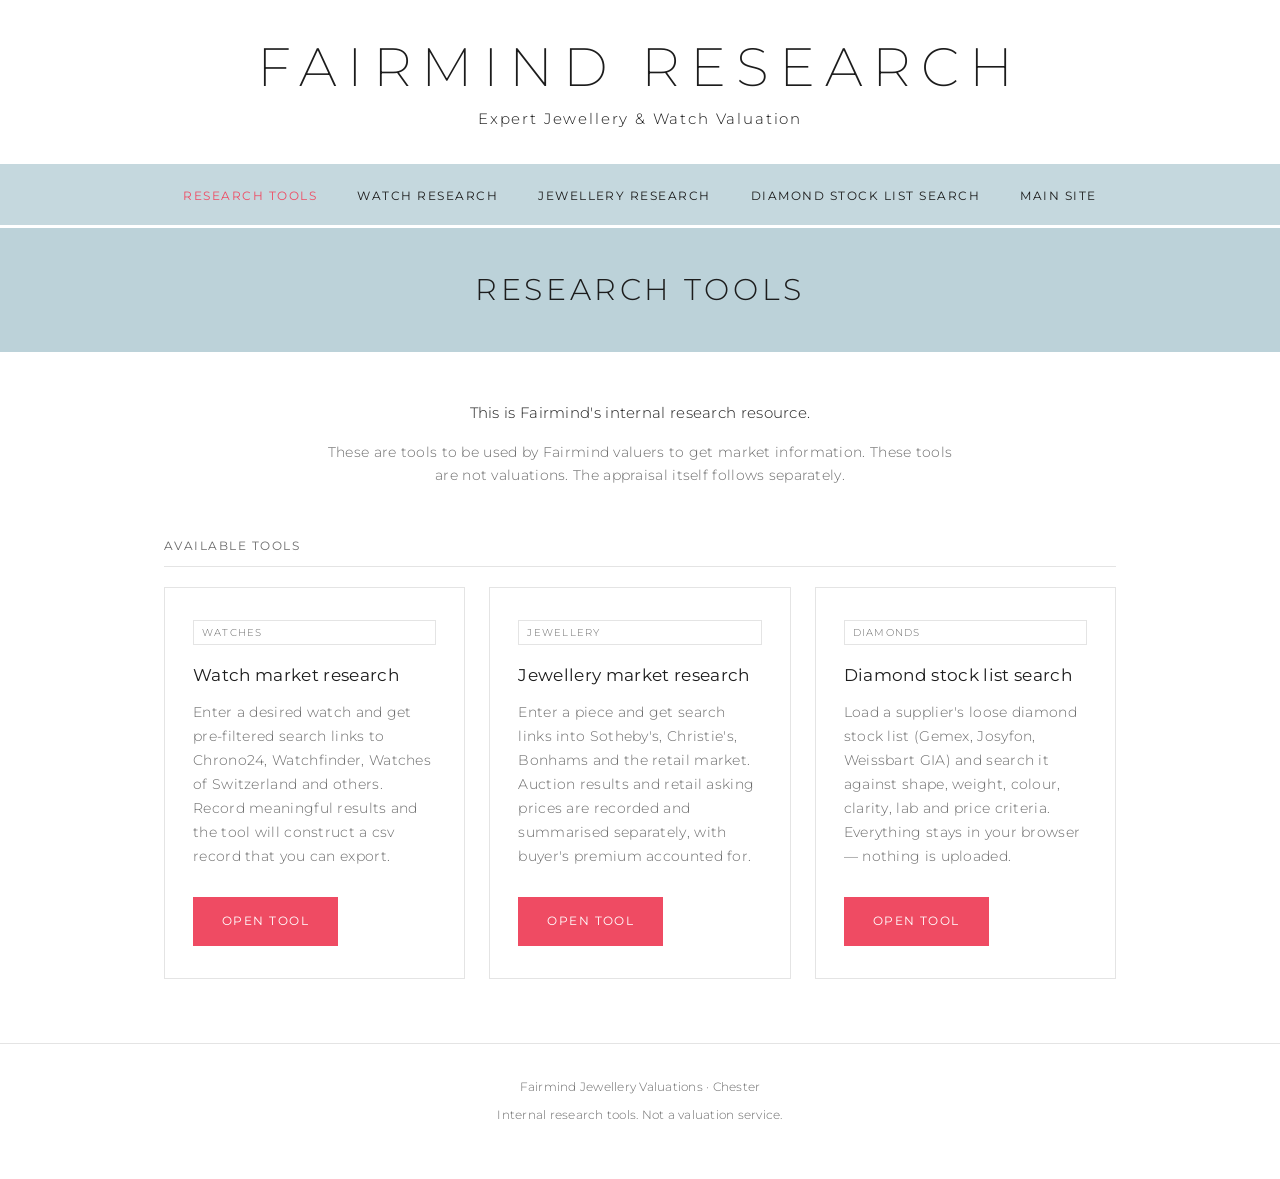
<file: index.html>
<!DOCTYPE html>
<html lang="en-GB">
<head>
<meta charset="utf-8">
<meta name="viewport" content="width=device-width, initial-scale=1">
<title>Fairmind Research Tools</title>

<link rel="preconnect" href="https://fonts.googleapis.com">
<link rel="preconnect" href="https://fonts.gstatic.com" crossorigin>
<link href="https://fonts.googleapis.com/css2?family=Montserrat:wght@200;300;400;500&display=swap" rel="stylesheet">
<link rel="stylesheet" href="styles.css">
</head>

<body>

<header class="masthead">
  <p class="wordmark">FAIRMIND RESEARCH</p>
  <p class="tagline">Expert Jewellery &amp; Watch Valuation</p>
</header>

<nav class="nav">
  <ul>
    <li><a href="index.html" aria-current="page">Research Tools</a></li>
    <li><a href="watch-research.html">Watch Research</a></li>
    <li><a href="jewellery-research.html">Jewellery Research</a></li>
    <li><a href="diamond-research.html">Diamond Stock List Search</a></li>
    <li><a href="https://www.fairmind.co.uk" target="_blank" rel="noopener">Main Site</a></li>
  </ul>
</nav>

<div class="band">
  <h1>Research Tools</h1>
</div>

<main>
  <div class="wrap">

    <div class="lead">
      <p>This is Fairmind's internal research resource.</p>
      <p class="muted">
        These are tools to be used by Fairmind valuers to get market information. These
        tools are not valuations. The appraisal itself follows separately.
      </p>
    </div>

    <p class="section-heading">Available tools</p>

    <div class="tools">

      <article class="tool">
        <span class="pill">Watches</span>
        <h3>Watch market research</h3>
        <p>
          Enter a desired watch and get pre-filtered search links to Chrono24, Watchfinder,
          Watches of Switzerland and others. Record meaningful results and the tool will
          construct a csv record that you can export.
        </p>
        <a class="btn" href="watch-research.html">Open tool</a>
      </article>

      <article class="tool">
        <span class="pill">Jewellery</span>
        <h3>Jewellery market research</h3>
        <p>
          Enter a piece and get search links into Sotheby's, Christie's, Bonhams and the
          retail market. Auction results and retail asking prices are recorded and
          summarised separately, with buyer's premium accounted for.
        </p>
        <a class="btn" href="jewellery-research.html">Open tool</a>
      </article>

      <article class="tool">
        <span class="pill">Diamonds</span>
        <h3>Diamond stock list search</h3>
        <p>
          Load a supplier's loose diamond stock list (Gemex, Josyfon, Weissbart GIA) and
          search it against shape, weight, colour, clarity, lab and price criteria.
          Everything stays in your browser — nothing is uploaded.
        </p>
        <a class="btn" href="diamond-research.html">Open tool</a>
      </article>

    </div>

  </div>
</main>

<footer>
  <p>Fairmind Jewellery Valuations &middot; Chester</p>
  <p>Internal research tools. Not a valuation service.</p>
</footer>

</body>
</html>
</file>
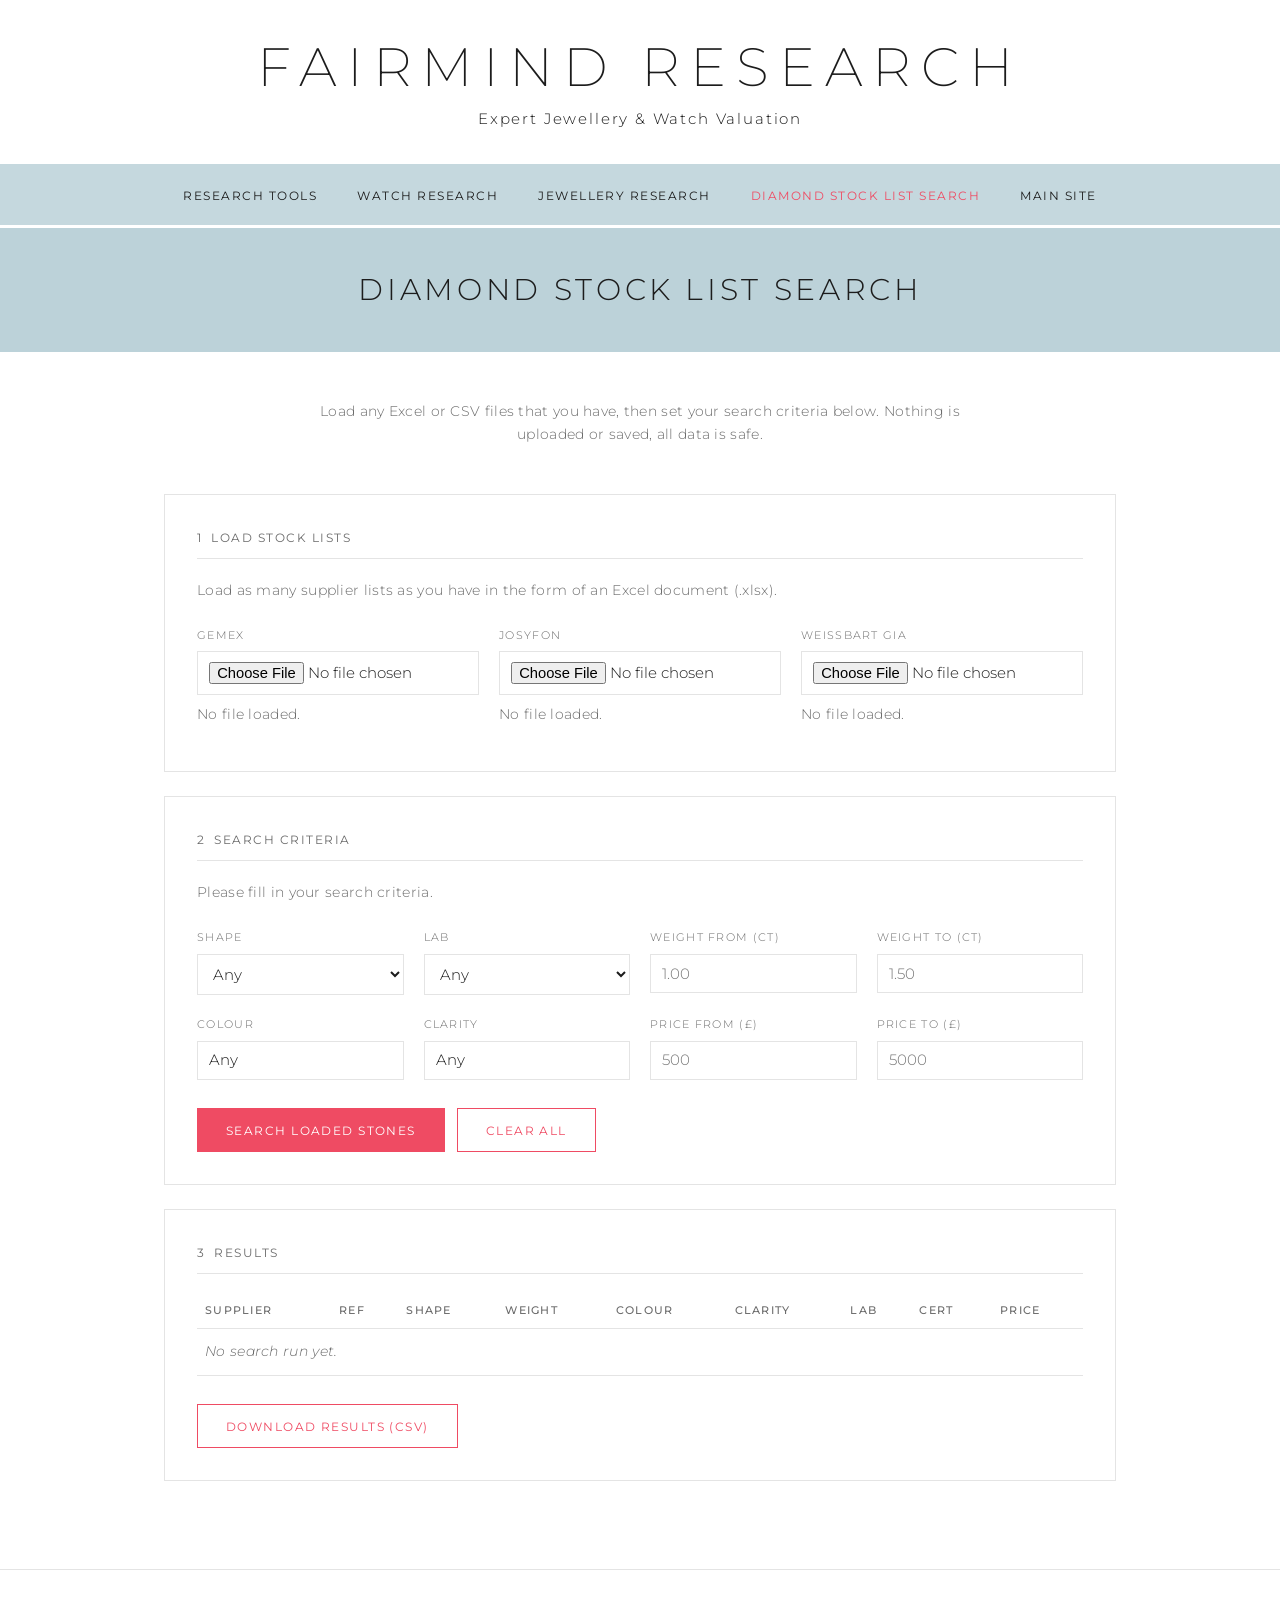
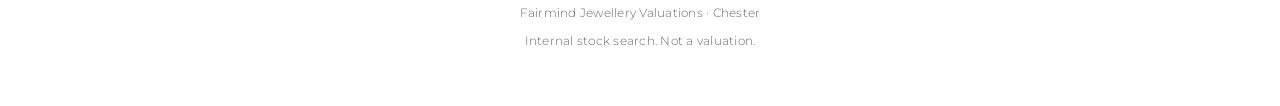
<file: diamond-research.html>
<!DOCTYPE html>
<html lang="en-GB">
<head>
<meta charset="utf-8">
<meta name="viewport" content="width=device-width, initial-scale=1">
<title>Diamond Stock List Search — Fairmind</title>

<link rel="preconnect" href="https://fonts.googleapis.com">
<link rel="preconnect" href="https://fonts.gstatic.com" crossorigin>
<link href="https://fonts.googleapis.com/css2?family=Montserrat:wght@200;300;400;500&display=swap" rel="stylesheet">
<link rel="stylesheet" href="styles.css">

<!-- Vendored library, not fetched from a CDN, so the tool still works if
     SheetJS's own site is ever down or the vendored copy is pinned to an
     older version deliberately. See CLAUDE.md for why this is here. -->
<script src="vendor/xlsx.mini.min.js"></script>
</head>

<body>

<header class="masthead">
  <p class="wordmark">FAIRMIND RESEARCH</p>
  <p class="tagline">Expert Jewellery &amp; Watch Valuation</p>
</header>

<nav class="nav">
  <ul>
    <li><a href="index.html">Research Tools</a></li>
    <li><a href="watch-research.html">Watch Research</a></li>
    <li><a href="jewellery-research.html">Jewellery Research</a></li>
    <li><a href="diamond-research.html" aria-current="page">Diamond Stock List Search</a></li>
    <li><a href="https://www.fairmind.co.uk" target="_blank" rel="noopener">Main Site</a></li>
  </ul>
</nav>

<div class="band">
  <h1>Diamond Stock List Search</h1>
</div>

<main>
  <div class="wrap">

    <div class="lead">
      <p class="muted">
        Load any Excel or CSV files that you have, then set your search criteria below.
        Nothing is uploaded or saved, all data is safe.
      </p>
    </div>

    <!-- ===== 1. LOAD STOCK LISTS ===== -->
    <section class="card">
      <p class="section-heading">1 &nbsp;Load stock lists</p>
      <p class="muted" style="margin-bottom:1.5rem">Load as many supplier lists as you have in the form of an Excel document (.xlsx).</p>

      <div class="grid">
        <div>
          <label for="file-gemex">Gemex</label>
          <input type="file" id="file-gemex" accept=".xlsx,.csv" onchange="handleFileUpload('gemex', this)">
          <p class="muted" id="status-gemex" style="margin-top:.5rem">No file loaded.</p>
        </div>
        <div>
          <label for="file-josyfon">Josyfon</label>
          <input type="file" id="file-josyfon" accept=".xlsx,.csv" onchange="handleFileUpload('josyfon', this)">
          <p class="muted" id="status-josyfon" style="margin-top:.5rem">No file loaded.</p>
        </div>
        <div>
          <label for="file-weissbart">Weissbart GIA</label>
          <input type="file" id="file-weissbart" accept=".xlsx,.csv" onchange="handleFileUpload('weissbart', this)">
          <p class="muted" id="status-weissbart" style="margin-top:.5rem">No file loaded.</p>
        </div>
      </div>
    </section>

    <!-- ===== 2. SEARCH CRITERIA ===== -->
    <section class="card">
      <p class="section-heading">2 &nbsp;Search criteria</p>
      <p class="muted" style="margin-bottom:1.5rem">Please fill in your search criteria.</p>

      <div class="grid">
        <div>
          <label for="cShape">Shape</label>
          <select id="cShape">
            <option value="">Any</option>
          </select>
        </div>
        <div>
          <label for="cLab">Lab</label>
          <select id="cLab">
            <option value="">Any</option>
            <option value="GIA">GIA</option>
            <option value="IGI">IGI</option>
            <option value="HRD">HRD</option>
            <option value="NON">Not certified (NON)</option>
          </select>
        </div>
        <div><label for="cWeightMin">Weight from (ct)</label><input id="cWeightMin" type="number" step="0.01" placeholder="1.00"></div>
        <div><label for="cWeightMax">Weight to (ct)</label><input id="cWeightMax" type="number" step="0.01" placeholder="1.50"></div>
        <div>
          <label for="colourBtn">Colour</label>
          <div class="dropdown-check" id="colourDropdown">
            <button type="button" class="dropdown-check-btn" id="colourBtn" onclick="toggleDropdown('colourDropdown')">Any</button>
            <div class="dropdown-check-panel"></div>
          </div>
        </div>
        <div>
          <label for="clarityBtn">Clarity</label>
          <div class="dropdown-check" id="clarityDropdown">
            <button type="button" class="dropdown-check-btn" id="clarityBtn" onclick="toggleDropdown('clarityDropdown')">Any</button>
            <div class="dropdown-check-panel"></div>
          </div>
        </div>
        <div><label for="cPriceMin">Price from (£)</label><input id="cPriceMin" type="number" step="1" placeholder="500"></div>
        <div><label for="cPriceMax">Price to (£)</label><input id="cPriceMax" type="number" step="1" placeholder="5000"></div>
      </div>

      <div class="actions">
        <button class="btn" onclick="runSearch()">Search loaded stones</button>
        <button class="btn outline" onclick="location.reload()">Clear all</button>
      </div>
    </section>

    <!-- ===== 3. RESULTS ===== -->
    <section class="card">
      <p class="section-heading">3 &nbsp;Results</p>
      <div id="resultsSummary" class="muted" style="margin-bottom:1rem"></div>

      <table>
        <thead>
          <tr>
            <th>Supplier</th><th>Ref</th><th>Shape</th><th>Weight</th>
            <th>Colour</th><th>Clarity</th><th>Lab</th><th>Cert</th><th>Price</th>
          </tr>
        </thead>
        <tbody id="resultRows">
          <tr><td colspan="9" class="empty">No search run yet.</td></tr>
        </tbody>
      </table>

      <div class="actions">
        <button class="btn outline" onclick="exportCSV()">Download results (CSV)</button>
      </div>
    </section>

  </div>
</main>

<footer>
  <p>Fairmind Jewellery Valuations &middot; Chester</p>
  <p>Internal stock search. Not a valuation.</p>
</footer>

<script>
/* ==========================================================================
   CONFIGURATION — one entry per supplier
   --------------------------------------------------------------------------
   Every supplier lays out their spreadsheet differently (different column
   names, different column order, extra title rows above the real data —
   see the comments on parseWorkbook() below for how that's handled). To add
   a new supplier: add an entry here with the exact column header text used
   in their file, and one <input type="file"> block above with a matching id.

   requiredHeaders: column names used to FIND the header row. The parser
   scans the first 30 rows of the sheet and picks the first row that contains
   all of these (case-insensitive) — that's what lets it skip past a
   supplier's title rows without us having to hard-code "skip 10 rows",
   which would break the moment they change their template slightly.

   map: for each field we care about, the exact column header text in that
   supplier's file. Blank/missing fields (e.g. Josyfon has no separate Lab
   column) are just left out of the map — see certText below.
   ========================================================================== */
const SUPPLIERS = [
  {
    key: 'gemex',
    name: 'Gemex',
    requiredHeaders: ['Shape', 'Weight', 'Colour', 'Clarity'],
    map: { ref: 'NO.', lab: 'LAB', shape: 'Shape', weight: 'Weight',
           colour: 'Colour', clarity: 'Clarity', price: 'Price for Stone (GBP)' }
  },
  {
    key: 'josyfon',
    name: 'Josyfon',
    requiredHeaders: ['Shape', 'Wt', 'Col', 'Pur'],
    /* Josyfon has no separate lab column — the lab is the first word of the
       Cert/Pdf text field, e.g. "GIA 6542870426". certText tells the parser
       which column to pull that apart from. */
    map: { ref: 'Code', shape: 'Shape', weight: 'Wt', colour: 'Col',
           clarity: 'Pur', price: 'Total', certText: 'Cert/Pdf' }
  },
  {
    key: 'weissbart',
    name: 'Weissbart GIA',
    requiredHeaders: ['Shape', 'Crt', 'Color', 'Clarity'],
    map: { ref: 'Stock No', lab: 'Lab', shape: 'Shape', weight: 'Crt',
           colour: 'Color', clarity: 'Clarity', price: 'Total £ Price', cert: 'Cert No' }
  }
];

/* Supplier shape wording, all mapped down to one canonical name so a shape
   filter works across suppliers even though they don't agree on spelling.
   Extend this if a future file uses a shape code not listed here — an
   unrecognised shape isn't dropped, it just won't match a shape filter. */
const SHAPE_ALIASES = {
  'round': 'Round', 'round brilliant': 'Round', 'rbc': 'Round', 'br': 'Round', 'rb': 'Round',
  'princess': 'Princess', 'pc': 'Princess', 'pr': 'Princess',
  'emerald': 'Emerald', 'emerald cut': 'Emerald', 'ec': 'Emerald', 'em': 'Emerald',
  'asscher': 'Asscher', 'ac': 'Asscher', 'as': 'Asscher',
  'oval': 'Oval', 'ov': 'Oval',
  'radiant': 'Radiant', 'rad': 'Radiant',
  'pear': 'Pear', 'pear cut': 'Pear', 'ps': 'Pear',
  'heart': 'Heart', 'heart cut': 'Heart', 'hs': 'Heart',
  'marquise': 'Marquise', 'mq': 'Marquise',
  'cushion': 'Cushion', 'cushion cut': 'Cushion', 'cu': 'Cushion', 'cb': 'Cushion',
  'shield': 'Shield'
};

/* Standard grading scales, used to fill the Colour and Clarity checkbox
   dropdowns. A stone only matches a colour/clarity filter if its own grade
   is one of the boxes ticked — fancy colours and other codes outside these
   lists simply aren't offered as an option, so they won't match either
   filter but are still shown when it's left on "Any". */
const COLOUR_SCALE = ['D','E','F','G','H','I','J','K','L','M','N','O','P','Q','R','S','T','U','V','W','X','Y','Z'];
const CLARITY_SCALE = ['FL','IF','VVS1','VVS2','VS1','VS2','SI1','SI2','I1','I2','I3'];

/* ========================================================================== */

let stones = [];           // every diamond loaded so far, from every supplier
let sourceCounts = {};     // key -> number of diamonds loaded from that supplier
let results = [];          // the current search results, kept for CSV export

/* --- build the criteria dropdowns from the scales/aliases above, so the
   lists in the config are the only place that ever needs editing --------- */
(function populateDropdowns() {
  const shapeSel = document.getElementById('cShape');
  [...new Set(Object.values(SHAPE_ALIASES))].sort().forEach(s => {
    const o = document.createElement('option'); o.textContent = s; shapeSel.appendChild(o);
  });

  buildCheckboxDropdown('colourDropdown', 'colourBtn', COLOUR_SCALE);
  buildCheckboxDropdown('clarityDropdown', 'clarityBtn', CLARITY_SCALE);
})();

/* --- Colour and Clarity checkbox dropdowns --------------------------------
   A small button that toggles a panel of checkboxes below it. Built once
   from a list of grades (buildCheckboxDropdown), read back at search time
   (checkedValues), and closed by clicking its own button again or anywhere
   else on the page (the document click listener at the bottom of this
   file). Kept generic so the same code drives both Colour and Clarity. */
function buildCheckboxDropdown(containerId, buttonId, values) {
  const panel = document.querySelector(`#${containerId} .dropdown-check-panel`);
  values.forEach(v => {
    const label = document.createElement('label');
    label.className = 'dropdown-check-option';
    const box = document.createElement('input');
    box.type = 'checkbox';
    box.value = v;
    box.onchange = () => updateDropdownButton(containerId, buttonId);
    label.append(box, document.createTextNode(' ' + v));
    panel.appendChild(label);
  });
}

function checkedValues(containerId) {
  return [...document.querySelectorAll(`#${containerId} input:checked`)].map(box => box.value);
}

function updateDropdownButton(containerId, buttonId) {
  const values = checkedValues(containerId);
  document.getElementById(buttonId).textContent = values.length ? values.join(', ') : 'Any';
}

function toggleDropdown(containerId) {
  const panel = document.querySelector(`#${containerId} .dropdown-check-panel`);
  const isOpen = panel.classList.contains('open');
  document.querySelectorAll('.dropdown-check-panel.open').forEach(p => p.classList.remove('open'));
  if (!isOpen) panel.classList.add('open');
}

document.addEventListener('click', e => {
  document.querySelectorAll('.dropdown-check').forEach(d => {
    if (!d.contains(e.target)) d.querySelector('.dropdown-check-panel').classList.remove('open');
  });
});

/* --- reading the file ----------------------------------------------------
   .xlsx files are read as binary and handed to the SheetJS library.
   .csv files are just text, so they're read as plain text instead — SheetJS
   can parse that too, but reading it as text first avoids any binary/encoding
   mismatch. Either way we end up with the same shape of data: an array of
   rows, each row an array of cell values, exactly like a spreadsheet grid. */
function handleFileUpload(key, input) {
  const file = input.files[0];
  const status = document.getElementById('status-' + key);
  if (!file) return;

  status.textContent = 'Reading file…';

  const reader = new FileReader();
  reader.onerror = () => { status.textContent = 'Could not read that file.'; };
  reader.onload = e => {
    try {
      const isCSV = file.name.toLowerCase().endsWith('.csv');
      const workbook = isCSV
        ? XLSX.read(e.target.result, { type: 'string' })
        : XLSX.read(e.target.result, { type: 'array' });

      const sheet = workbook.Sheets[workbook.SheetNames[0]];
      const rows = XLSX.utils.sheet_to_json(sheet, { header: 1, defval: '' });

      const config = SUPPLIERS.find(s => s.key === key);
      const loaded = parseWorkbook(rows, config);

      if (!loaded.length) {
        status.textContent = 'No recognisable diamond rows found in that file.';
        return;
      }

      // Replace any previous load from this same supplier rather than adding
      // to it, so re-loading a corrected file doesn't leave duplicates behind.
      stones = stones.filter(s => s.source !== config.name);
      stones.push(...loaded);
      sourceCounts[key] = loaded.length;

      status.textContent = `${loaded.length.toLocaleString('en-GB')} diamonds loaded (${file.name}).`;
    } catch (err) {
      status.textContent = 'Could not read that file — is it a valid .xlsx or .csv?';
    }
  };

  if (file.name.toLowerCase().endsWith('.csv')) reader.readAsText(file);
  else reader.readAsArrayBuffer(file);
}

/* --- turning a supplier's raw grid of rows into diamond records ----------
   1. Find the header row: the first row (in the first 30) containing all of
      requiredHeaders. This is what lets a supplier have title rows or blank
      rows above their real header without breaking the parser.
   2. Work out which column number each field lives in, by matching header
      text — not by column position, so column reordering doesn't break it.
   3. Read every row below the header. A row is only kept as a diamond if its
      weight parses to a sensible number — this quietly skips section-header
      rows (e.g. Weissbart's "ROUND" divider rows), blank rows, and repeated
      title rows wherever they happen to fall, without needing to know in
      advance how many of them there are or where. */
function parseWorkbook(rows, config) {
  const norm = s => String(s ?? '').trim().toLowerCase();

  let headerRowIndex = -1;
  let headerRow = null;
  for (let i = 0; i < Math.min(rows.length, 30); i++) {
    const cells = rows[i].map(norm);
    if (config.requiredHeaders.every(h => cells.includes(norm(h)))) {
      headerRowIndex = i;
      headerRow = cells;
      break;
    }
  }
  if (headerRowIndex === -1) return [];

  const columnFor = headerText => headerRow.indexOf(norm(headerText));
  const columns = {};
  Object.entries(config.map).forEach(([field, headerText]) => {
    columns[field] = columnFor(headerText);
  });

  const diamonds = [];
  for (let i = headerRowIndex + 1; i < rows.length; i++) {
    const row = rows[i];
    const get = field => columns[field] >= 0 ? row[columns[field]] : '';

    const weight = parseFloat(get('weight'));
    if (!isFinite(weight) || weight <= 0) continue; // not a real stone row

    const rawColour = String(get('colour') ?? '').trim();
    const rawClarity = String(get('clarity') ?? '').trim().toUpperCase();
    const rawShape = String(get('shape') ?? '').trim();

    // Josyfon-only: pull the lab out of the front of the certificate text
    // field, e.g. "GIA 6542870426" -> lab "GIA", cert "6542870426".
    let lab = String(get('lab') ?? '').trim().toUpperCase();
    let cert = String(get('cert') ?? get('certNo') ?? '').trim();
    if (!lab && columns.certText >= 0) {
      const certText = String(get('certText') ?? '').trim();
      const parts = certText.split(/\s+/);
      lab = (parts[0] || '').toUpperCase();
      cert = parts.slice(1).join(' ');
    }

    diamonds.push({
      source: config.name,
      ref: String(get('ref') ?? '').trim(),
      shape: rawShape,
      shapeCanonical: SHAPE_ALIASES[rawShape.toLowerCase()] || rawShape,
      weight: weight,
      colour: rawColour,
      clarity: rawClarity,
      lab: lab,
      cert: cert,
      price: parseMoney(get('price'))
    });
  }
  return diamonds;
}

/* Strips "£", commas, spaces etc. so "£1,250" and 1250 both come out as 1250. */
function parseMoney(raw) {
  const n = parseFloat(String(raw ?? '').replace(/[^0-9.]/g, ''));
  return isFinite(n) ? n : 0;
}

function money(n) { return '£' + n.toLocaleString('en-GB', { maximumFractionDigits: 0 }); }

/* --- matching a stone against the criteria the valuer filled in ----------
   Every criterion is optional. A blank criterion is simply skipped, so a
   search with only two fields filled in only checks those two. */
function matches(stone, c) {
  if (c.shape && stone.shapeCanonical !== c.shape) return false;
  if (c.lab && stone.lab !== c.lab) return false;
  if (c.weightMin != null && stone.weight < c.weightMin) return false;
  if (c.weightMax != null && stone.weight > c.weightMax) return false;
  if (c.priceMin != null && stone.price < c.priceMin) return false;
  if (c.priceMax != null && stone.price > c.priceMax) return false;

  if (c.colours.length && !c.colours.includes(stone.colour.toUpperCase())) return false;
  if (c.clarities.length && !c.clarities.includes(stone.clarity)) return false;

  return true;
}

function criteria() {
  const val = id => document.getElementById(id).value;
  const num = id => { const v = parseFloat(val(id)); return isFinite(v) ? v : null; };
  return {
    shape: val('cShape') || null,
    lab: val('cLab') || null,
    weightMin: num('cWeightMin'), weightMax: num('cWeightMax'),
    colours: checkedValues('colourDropdown'),
    clarities: checkedValues('clarityDropdown'),
    priceMin: num('cPriceMin'), priceMax: num('cPriceMax')
  };
}

function runSearch() {
  const summary = document.getElementById('resultsSummary');
  const tbody = document.getElementById('resultRows');

  if (!stones.length) {
    summary.textContent = 'Load at least one stock list above before searching.';
    return;
  }

  const c = criteria();
  results = stones.filter(s => matches(s, c));

  if (!results.length) {
    summary.textContent = 'There are no diamonds that match this criteria.';
    tbody.innerHTML = '<tr><td colspan="9" class="empty">There are no diamonds that match this criteria.</td></tr>';
    return;
  }

  summary.textContent = `${results.length.toLocaleString('en-GB')} matching diamond${results.length === 1 ? '' : 's'} out of ${stones.length.toLocaleString('en-GB')} loaded.`;

  tbody.innerHTML = '';
  results.forEach(s => {
    const tr = document.createElement('tr');
    tr.innerHTML = `
      <td>${s.source}</td>
      <td>${s.ref || '—'}</td>
      <td>${s.shapeCanonical}</td>
      <td class="num">${s.weight.toFixed(2)}</td>
      <td>${s.colour || '—'}</td>
      <td>${s.clarity || '—'}</td>
      <td>${s.lab || '—'}</td>
      <td>${s.cert || '—'}</td>
      <td class="num">${money(s.price)}</td>`;
    tbody.appendChild(tr);
  });
}

function exportCSV() {
  if (!results.length) { alert('Run a search with at least one match before exporting.'); return; }
  const esc = s => `"${String(s ?? '').replace(/"/g, '""')}"`;

  const lines = [
    ['Fairmind — diamond stock list search results'],
    ['Search run', new Date().toLocaleString('en-GB')],
    [],
    ['Supplier', 'Ref', 'Shape', 'Weight', 'Colour', 'Clarity', 'Lab', 'Cert', 'Price (GBP)']
  ].map(row => row.map(esc).join(','));

  results.forEach(s => lines.push([
    s.source, s.ref, s.shapeCanonical, s.weight, s.colour, s.clarity, s.lab, s.cert, s.price
  ].map(esc).join(',')));

  const blob = new Blob([lines.join('\n')], { type: 'text/csv' });
  const a = document.createElement('a');
  a.href = URL.createObjectURL(blob);
  a.download = `diamond-search-${new Date().toISOString().slice(0,10)}.csv`;
  a.click();
  URL.revokeObjectURL(a.href);
}
</script>

</body>
</html>
</file>
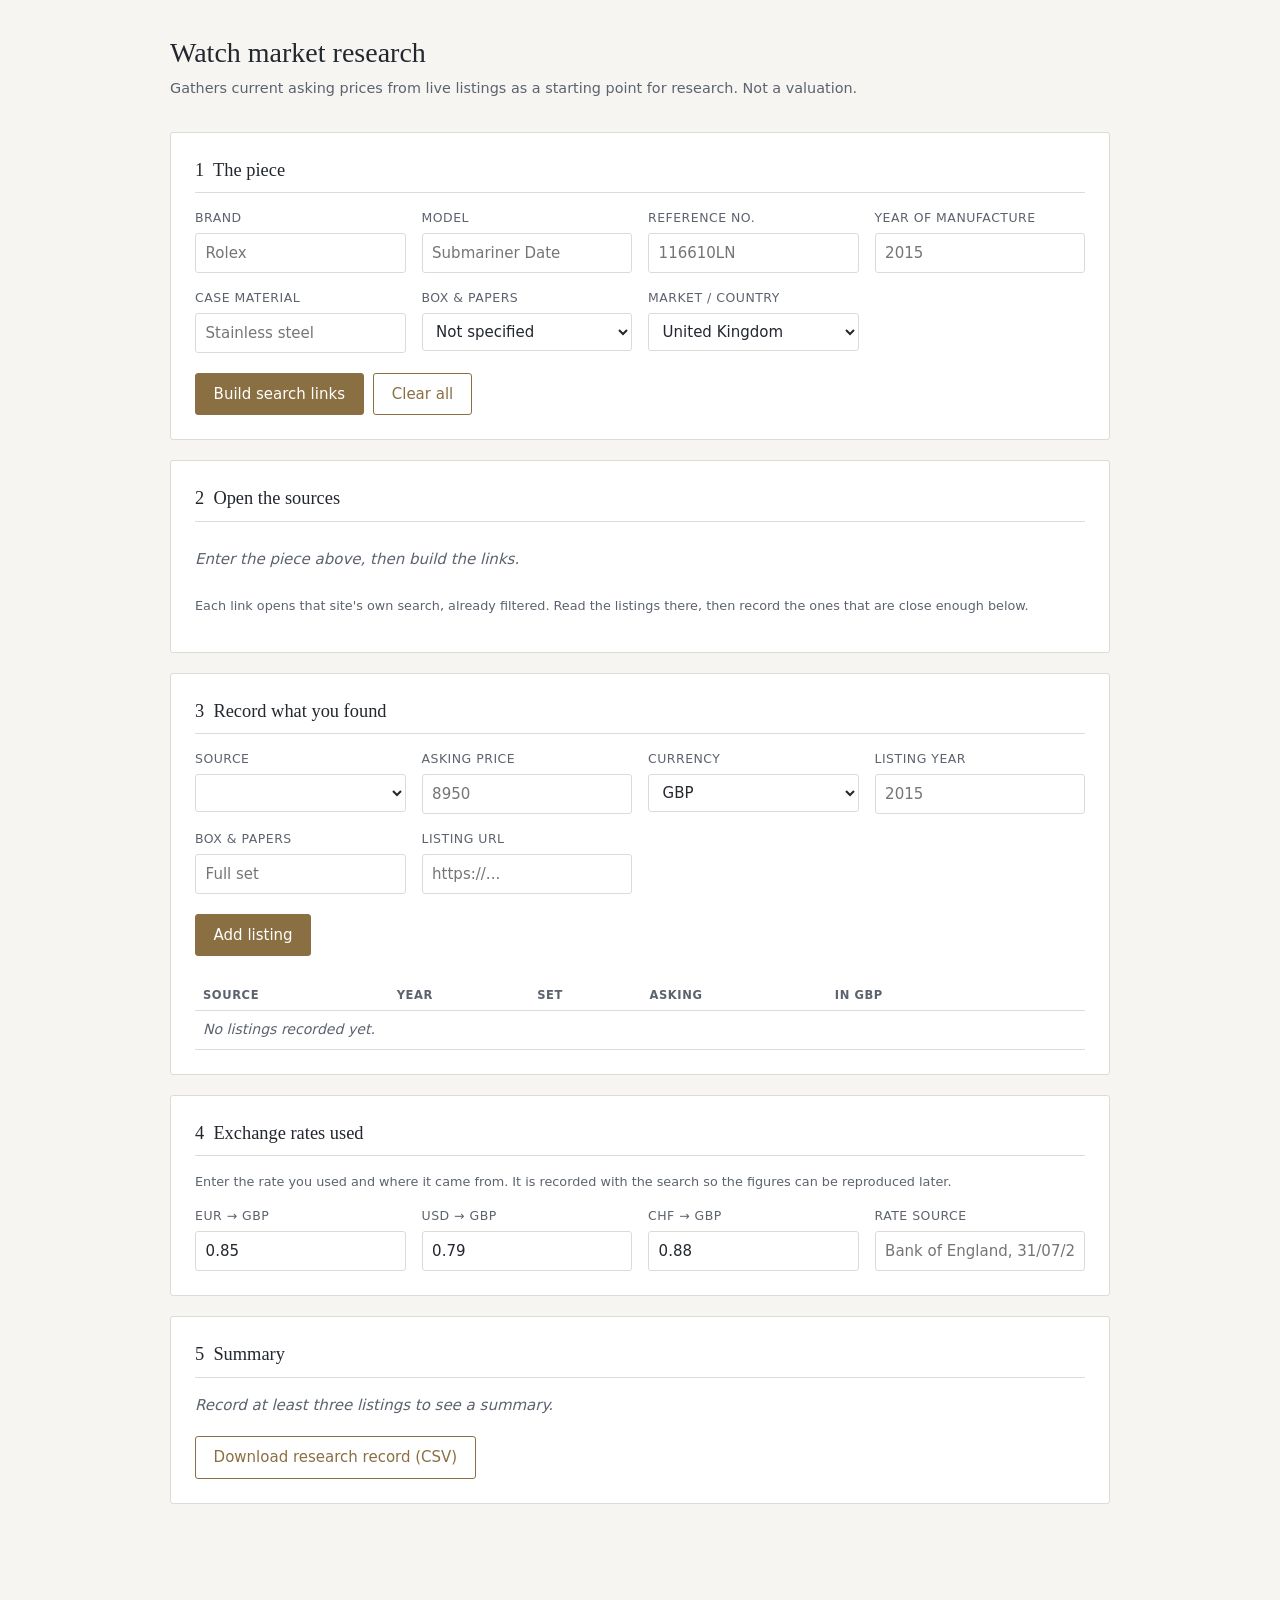
<file: fairmind-watch-tool.html>
<!DOCTYPE html>
<html lang="en-GB">
<head>
<meta charset="utf-8">
<meta name="viewport" content="width=device-width, initial-scale=1">
<title>Fairmind — Watch Market Research</title>

<style>
/* ==========================================================================
   1. DESIGN TOKENS  —  SWAP THESE FOR FAIRMIND'S REAL VALUES
   Open fairmind.co.uk, right-click > Inspect, and read the colours and
   font-family off the live stylesheet. Change them here only; every
   rule below refers to these variables, so nothing else needs editing.
   ========================================================================== */
:root {
  --ink:        #23272e;   /* main text */
  --ink-soft:   #5c636e;   /* secondary text */
  --line:       #dcdcd6;   /* borders and rules */
  --paper:      #ffffff;   /* card background */
  --wash:       #f6f5f2;   /* page background */
  --accent:     #8a6f43;   /* buttons, links, highlights */
  --accent-dk:  #6b5634;   /* accent, pressed state */
  --flag:       #a8442a;   /* outlier warning */

  --font-display: Georgia, 'Times New Roman', serif;
  --font-body:    system-ui, -apple-system, 'Segoe UI', Helvetica, sans-serif;
  --font-data:    ui-monospace, 'SF Mono', Menlo, Consolas, monospace;

  --radius: 3px;
  --gap: 1.25rem;
}

/* --- base ---------------------------------------------------------------- */
* { box-sizing: border-box; }
body {
  margin: 0;
  padding: 2rem 1.25rem 5rem;
  background: var(--wash);
  color: var(--ink);
  font-family: var(--font-body);
  font-size: 15px;
  line-height: 1.5;
}
.wrap { max-width: 940px; margin: 0 auto; }

h1 {
  font-family: var(--font-display);
  font-weight: 400;
  font-size: 1.75rem;
  margin: 0 0 .25rem;
}
.sub { color: var(--ink-soft); margin: 0 0 2rem; font-size: .9rem; }

h2 {
  font-family: var(--font-display);
  font-weight: 400;
  font-size: 1.15rem;
  margin: 0 0 1rem;
  padding-bottom: .5rem;
  border-bottom: 1px solid var(--line);
}

.card {
  background: var(--paper);
  border: 1px solid var(--line);
  border-radius: var(--radius);
  padding: 1.5rem;
  margin-bottom: var(--gap);
}

/* --- form ---------------------------------------------------------------- */
.grid {
  display: grid;
  grid-template-columns: repeat(auto-fit, minmax(190px, 1fr));
  gap: 1rem;
}
label { display: block; font-size: .78rem; letter-spacing: .04em;
        text-transform: uppercase; color: var(--ink-soft); margin-bottom: .3rem; }
input, select {
  width: 100%;
  padding: .5rem .6rem;
  border: 1px solid var(--line);
  border-radius: var(--radius);
  font: inherit;
  background: var(--paper);
  color: var(--ink);
}
input:focus, select:focus { outline: 2px solid var(--accent); outline-offset: 1px; }

button {
  font: inherit;
  padding: .55rem 1.1rem;
  border: 1px solid var(--accent);
  border-radius: var(--radius);
  background: var(--accent);
  color: #fff;
  cursor: pointer;
}
button:hover { background: var(--accent-dk); border-color: var(--accent-dk); }
button.ghost { background: none; color: var(--accent); }
button.ghost:hover { background: var(--wash); }
.actions { margin-top: 1.25rem; display: flex; gap: .6rem; flex-wrap: wrap; }

/* --- source links -------------------------------------------------------- */
.sources { list-style: none; padding: 0; margin: 0; }
.sources li {
  display: flex; justify-content: space-between; align-items: center;
  gap: 1rem; padding: .6rem 0; border-bottom: 1px solid var(--line);
}
.sources li:last-child { border-bottom: 0; }
.sources a { color: var(--accent); font-weight: 600; text-decoration: none; }
.sources a:hover { text-decoration: underline; }
.note { font-size: .8rem; color: var(--ink-soft); }

/* --- table --------------------------------------------------------------- */
table { width: 100%; border-collapse: collapse; font-size: .88rem; }
th {
  text-align: left; font-size: .72rem; text-transform: uppercase;
  letter-spacing: .05em; color: var(--ink-soft); font-weight: 600;
  padding: .4rem .5rem; border-bottom: 1px solid var(--line);
}
td { padding: .5rem; border-bottom: 1px solid var(--line); vertical-align: top; }
td.num { font-family: var(--font-data); text-align: right; white-space: nowrap; }
tr.outlier td { background: #fdf6f4; }
.tag {
  display: inline-block; font-size: .68rem; text-transform: uppercase;
  letter-spacing: .05em; color: var(--flag); border: 1px solid var(--flag);
  border-radius: 2px; padding: 0 .3rem;
}
.del { background: none; border: 0; color: var(--ink-soft); cursor: pointer;
       padding: 0 .3rem; font-size: 1rem; }
.del:hover { color: var(--flag); }

/* --- summary ------------------------------------------------------------- */
.stats { display: grid; grid-template-columns: repeat(auto-fit, minmax(150px,1fr));
         gap: 1rem; margin-bottom: 1rem; }
.stat { border-left: 2px solid var(--accent); padding-left: .75rem; }
.stat .k { font-size: .72rem; text-transform: uppercase; letter-spacing: .05em;
           color: var(--ink-soft); }
.stat .v { font-family: var(--font-data); font-size: 1.3rem; }
.empty { color: var(--ink-soft); font-style: italic; }
.caveat {
  margin-top: 1rem; padding: .75rem 1rem; background: var(--wash);
  border-left: 2px solid var(--line); font-size: .82rem; color: var(--ink-soft);
}
@media (prefers-reduced-motion: reduce) { * { transition: none !important; } }
</style>
</head>

<body>
<div class="wrap">

  <h1>Watch market research</h1>
  <p class="sub">Gathers current asking prices from live listings as a starting point for research. Not a valuation.</p>

  <!-- ===== 1. THE PIECE ===== -->
  <section class="card">
    <h2>1 &nbsp;The piece</h2>
    <div class="grid">
      <div><label for="brand">Brand</label><input id="brand" placeholder="Rolex"></div>
      <div><label for="model">Model</label><input id="model" placeholder="Submariner Date"></div>
      <div><label for="ref">Reference no.</label><input id="ref" placeholder="116610LN"></div>
      <div><label for="year">Year of manufacture</label><input id="year" placeholder="2015"></div>
      <div><label for="material">Case material</label><input id="material" placeholder="Stainless steel"></div>
      <div>
        <label for="papers">Box &amp; papers</label>
        <select id="papers">
          <option value="">Not specified</option>
          <option>Full set</option>
          <option>Box only</option>
          <option>Papers only</option>
          <option>Watch only</option>
        </select>
      </div>
      <div>
        <label for="country">Market / country</label>
        <select id="country">
          <option value="UK">United Kingdom</option>
          <option value="EU">Europe</option>
          <option value="US">United States</option>
          <option value="ANY">Any</option>
        </select>
      </div>
    </div>
    <div class="actions">
      <button onclick="buildSearches()">Build search links</button>
      <button class="ghost" onclick="location.reload()">Clear all</button>
    </div>
  </section>

  <!-- ===== 2. SEARCH LINKS ===== -->
  <section class="card">
    <h2>2 &nbsp;Open the sources</h2>
    <ul class="sources" id="sourceList">
      <li class="empty">Enter the piece above, then build the links.</li>
    </ul>
    <p class="note" style="margin-top:1rem">
      Each link opens that site's own search, already filtered. Read the listings there,
      then record the ones that are close enough below.
    </p>
  </section>

  <!-- ===== 3. RECORD LISTINGS ===== -->
  <section class="card">
    <h2>3 &nbsp;Record what you found</h2>
    <div class="grid">
      <div>
        <label for="lSource">Source</label>
        <select id="lSource"></select>
      </div>
      <div><label for="lPrice">Asking price</label><input id="lPrice" type="number" step="0.01" placeholder="8950"></div>
      <div>
        <label for="lCur">Currency</label>
        <select id="lCur">
          <option>GBP</option><option>EUR</option><option>USD</option><option>CHF</option>
        </select>
      </div>
      <div><label for="lYear">Listing year</label><input id="lYear" placeholder="2015"></div>
      <div><label for="lPapers">Box &amp; papers</label><input id="lPapers" placeholder="Full set"></div>
      <div><label for="lUrl">Listing URL</label><input id="lUrl" placeholder="https://..."></div>
    </div>
    <div class="actions"><button onclick="addListing()">Add listing</button></div>

    <table style="margin-top:1.5rem">
      <thead>
        <tr><th>Source</th><th>Year</th><th>Set</th><th>Asking</th><th>In GBP</th><th></th><th></th></tr>
      </thead>
      <tbody id="rows">
        <tr><td colspan="7" class="empty">No listings recorded yet.</td></tr>
      </tbody>
    </table>
  </section>

  <!-- ===== 4. EXCHANGE RATES ===== -->
  <section class="card">
    <h2>4 &nbsp;Exchange rates used</h2>
    <p class="note">Enter the rate you used and where it came from. It is recorded with the search so the figures can be reproduced later.</p>
    <div class="grid" style="margin-top:1rem">
      <div><label for="rEUR">EUR &rarr; GBP</label><input id="rEUR" type="number" step="0.0001" value="0.85" onchange="render()"></div>
      <div><label for="rUSD">USD &rarr; GBP</label><input id="rUSD" type="number" step="0.0001" value="0.79" onchange="render()"></div>
      <div><label for="rCHF">CHF &rarr; GBP</label><input id="rCHF" type="number" step="0.0001" value="0.88" onchange="render()"></div>
      <div><label for="rSrc">Rate source</label><input id="rSrc" placeholder="Bank of England, 31/07/2026"></div>
    </div>
  </section>

  <!-- ===== 5. SUMMARY ===== -->
  <section class="card">
    <h2>5 &nbsp;Summary</h2>
    <div id="summary"><p class="empty">Record at least three listings to see a summary.</p></div>
    <div class="actions"><button class="ghost" onclick="exportCSV()">Download research record (CSV)</button></div>
  </section>

</div>

<script>
/* ==========================================================================
   CONFIGURATION — the part you will edit most
   --------------------------------------------------------------------------
   Each source needs a function that turns the form values into that site's
   own search URL. NONE OF THESE ARE VERIFIED. To fix each one:
     1. Go to the site and run a real search by hand.
     2. Copy the URL from the address bar.
     3. Work out which bit is your search text and which bits are filters.
     4. Rewrite the url() function below to reproduce it.
   encodeURIComponent() escapes spaces and symbols so the URL stays valid.
   ========================================================================== */
const SOURCES = [
  {
    name: 'eBay UK',
    note: 'Verified pattern. Has an official API for later.',
    url: q => `https://www.ebay.co.uk/sch/i.html?_nkw=${encodeURIComponent(q.terms)}`
  },
  {
    name: 'Chrono24',
    note: 'TODO — verify by running a search on the site.',
    url: q => `https://www.chrono24.co.uk/search/index.htm?query=${encodeURIComponent(q.terms)}`
  },
  {
    name: 'Watchfinder',
    note: 'TODO — verify by running a search on the site.',
    url: q => `https://www.watchfinder.co.uk/search?q=${encodeURIComponent(q.terms)}`
  },
  {
    name: 'Watches of Switzerland',
    note: 'TODO — verify. Retail only, useful for current RRP.',
    url: q => `https://www.thewatchesofswitzerland.co.uk/search?q=${encodeURIComponent(q.terms)}`
  }
];

/* How far from the median a listing must sit before it is flagged. 0.25 = 25%.
   Flagged listings are excluded from the trimmed mean but still shown. */
const OUTLIER_THRESHOLD = 0.25;

/* ========================================================================== */

let listings = [];

function piece() {
  const g = id => document.getElementById(id).value.trim();
  const p = { brand:g('brand'), model:g('model'), ref:g('ref'), year:g('year'),
              material:g('material'), papers:g('papers'), country:g('country') };
  // Reference number is the strongest identifier, so lead with it when present.
  p.terms = [p.brand, p.model, p.ref].filter(Boolean).join(' ');
  return p;
}

function rates() {
  const n = id => parseFloat(document.getElementById(id).value) || 0;
  return { GBP: 1, EUR: n('rEUR'), USD: n('rUSD'), CHF: n('rCHF') };
}

function buildSearches() {
  const q = piece();
  const list = document.getElementById('sourceList');
  const picker = document.getElementById('lSource');

  if (!q.terms) {
    list.innerHTML = '<li class="empty">Enter at least a brand before building links.</li>';
    return;
  }

  list.innerHTML = '';
  picker.innerHTML = '';
  SOURCES.forEach(s => {
    const li = document.createElement('li');
    const a = document.createElement('a');
    a.href = s.url(q);
    a.target = '_blank';
    a.rel = 'noopener';
    a.textContent = s.name;
    const note = document.createElement('span');
    note.className = 'note';
    note.textContent = s.note;
    li.append(a, note);
    list.appendChild(li);

    const opt = document.createElement('option');
    opt.textContent = s.name;
    picker.appendChild(opt);
  });
}

function addListing() {
  const g = id => document.getElementById(id).value.trim();
  const price = parseFloat(g('lPrice'));
  if (!price) { alert('Enter the asking price.'); return; }

  listings.push({
    source: g('lSource') || '—',
    price: price,
    currency: g('lCur'),
    year: g('lYear'),
    papers: g('lPapers'),
    url: g('lUrl'),
    captured: new Date().toISOString()
  });

  ['lPrice','lYear','lPapers','lUrl'].forEach(id => document.getElementById(id).value = '');
  render();
}

function removeListing(i) { listings.splice(i, 1); render(); }

function gbp(l)  { return l.price * (rates()[l.currency] || 0); }
function money(n){ return '£' + n.toLocaleString('en-GB', {maximumFractionDigits: 0}); }

function median(a) {
  const s = [...a].sort((x, y) => x - y), m = Math.floor(s.length / 2);
  return s.length % 2 ? s[m] : (s[m - 1] + s[m]) / 2;
}
function mean(a) { return a.reduce((t, n) => t + n, 0) / a.length; }

function render() {
  const tbody = document.getElementById('rows');
  const summary = document.getElementById('summary');

  if (!listings.length) {
    tbody.innerHTML = '<tr><td colspan="7" class="empty">No listings recorded yet.</td></tr>';
    summary.innerHTML = '<p class="empty">Record at least three listings to see a summary.</p>';
    return;
  }

  const values = listings.map(gbp);
  const med = median(values);
  const isOutlier = v => Math.abs(v - med) / med > OUTLIER_THRESHOLD;

  tbody.innerHTML = '';
  listings.forEach((l, i) => {
    const v = gbp(l);
    const tr = document.createElement('tr');
    if (isOutlier(v)) tr.className = 'outlier';
    tr.innerHTML = `
      <td>${l.url ? `<a href="${l.url}" target="_blank" rel="noopener">${l.source}</a>` : l.source}</td>
      <td>${l.year || '—'}</td>
      <td>${l.papers || '—'}</td>
      <td class="num">${l.price.toLocaleString('en-GB')} ${l.currency}</td>
      <td class="num">${money(v)}</td>
      <td>${isOutlier(v) ? '<span class="tag">outlier</span>' : ''}</td>
      <td><button class="del" onclick="removeListing(${i})" aria-label="Remove listing">&times;</button></td>`;
    tbody.appendChild(tr);
  });

  if (listings.length < 3) {
    summary.innerHTML = `<p class="empty">Insufficient data — ${listings.length} listing${listings.length === 1 ? '' : 's'} recorded, three needed before an average is shown.</p>`;
    return;
  }

  const kept = values.filter(v => !isOutlier(v));
  const dropped = values.length - kept.length;

  summary.innerHTML = `
    <div class="stats">
      <div class="stat"><div class="k">Listings</div><div class="v">${values.length}</div></div>
      <div class="stat"><div class="k">Median</div><div class="v">${money(med)}</div></div>
      <div class="stat"><div class="k">Mean (all)</div><div class="v">${money(mean(values))}</div></div>
      <div class="stat"><div class="k">Mean (outliers removed)</div><div class="v">${kept.length ? money(mean(kept)) : '—'}</div></div>
      <div class="stat"><div class="k">Range</div><div class="v">${money(Math.min(...values))} – ${money(Math.max(...values))}</div></div>
    </div>
    ${dropped ? `<p class="note">${dropped} listing${dropped === 1 ? '' : 's'} sat more than ${OUTLIER_THRESHOLD * 100}% from the median and ${dropped === 1 ? 'was' : 'were'} excluded from the trimmed mean.</p>` : ''}
    <div class="caveat">
      These are indicative asking prices from live listings on ${new Date().toLocaleDateString('en-GB')}.
      They are not values, and are not adjusted for condition, provenance, completeness or the purpose of the valuation.
    </div>`;
}

function exportCSV() {
  if (!listings.length) { alert('Nothing to export yet.'); return; }
  const q = piece();
  const r = rates();
  const esc = s => `"${String(s ?? '').replace(/"/g, '""')}"`;

  const lines = [
    ['Fairmind — watch market research record'],
    ['Search run', new Date().toLocaleString('en-GB')],
    ['Brand', q.brand], ['Model', q.model], ['Reference', q.ref],
    ['Year', q.year], ['Material', q.material], ['Box & papers', q.papers],
    ['Market', q.country],
    ['FX rates', `EUR ${r.EUR} / USD ${r.USD} / CHF ${r.CHF}`],
    ['FX source', document.getElementById('rSrc').value],
    [],
    ['Source', 'Asking price', 'Currency', 'Price in GBP', 'Year', 'Box & papers', 'URL', 'Captured']
  ].map(row => row.map(esc).join(','));

  listings.forEach(l => lines.push([
    l.source, l.price, l.currency, Math.round(gbp(l)), l.year, l.papers, l.url, l.captured
  ].map(esc).join(',')));

  const blob = new Blob([lines.join('\n')], { type: 'text/csv' });
  const a = document.createElement('a');
  a.href = URL.createObjectURL(blob);
  a.download = `watch-research-${q.brand || 'search'}-${new Date().toISOString().slice(0,10)}.csv`;
  a.click();
  URL.revokeObjectURL(a.href);
}
</script>
</body>
</html>
</file>
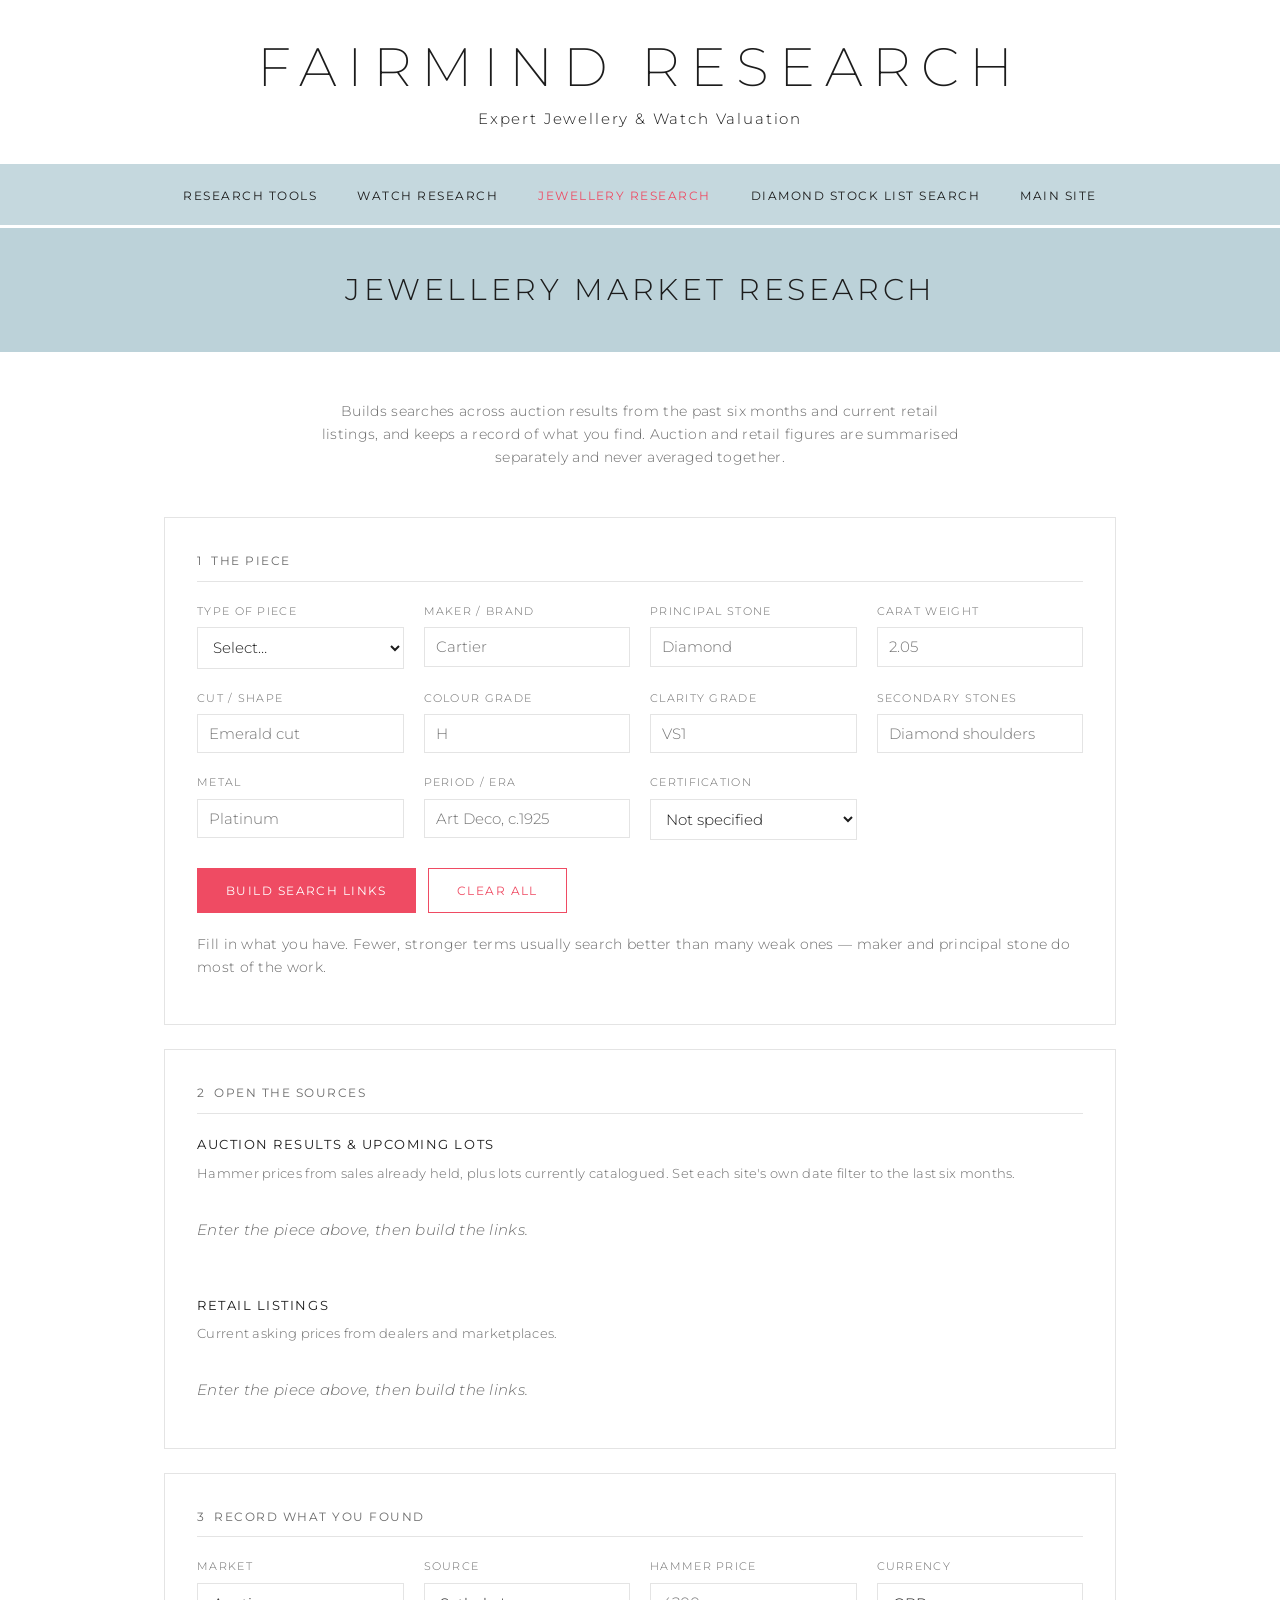
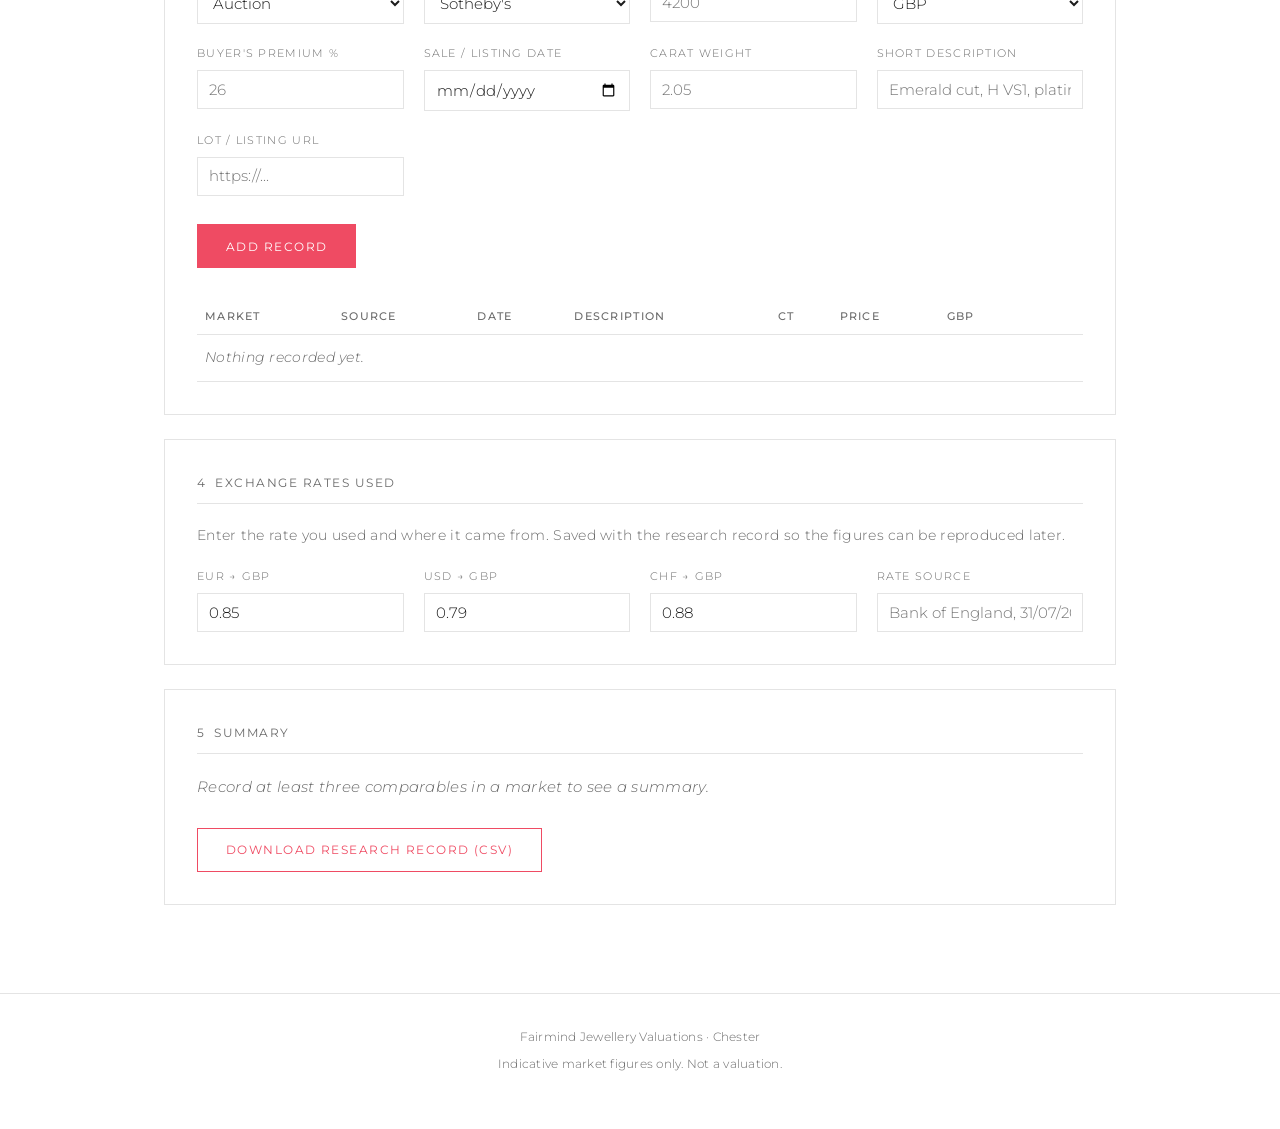
<file: jewellery-research.html>
<!DOCTYPE html>
<html lang="en-GB">
<head>
<meta charset="utf-8">
<meta name="viewport" content="width=device-width, initial-scale=1">
<title>Jewellery Market Research — Fairmind</title>

<link rel="preconnect" href="https://fonts.googleapis.com">
<link rel="preconnect" href="https://fonts.gstatic.com" crossorigin>
<link href="https://fonts.googleapis.com/css2?family=Montserrat:wght@200;300;400;500&display=swap" rel="stylesheet">
<link rel="stylesheet" href="styles.css">
</head>

<body>

<header class="masthead">
  <p class="wordmark">FAIRMIND RESEARCH</p>
  <p class="tagline">Expert Jewellery &amp; Watch Valuation</p>
</header>

<nav class="nav">
  <ul>
    <li><a href="index.html">Research Tools</a></li>
    <li><a href="watch-research.html">Watch Research</a></li>
    <li><a href="jewellery-research.html" aria-current="page">Jewellery Research</a></li>
    <li><a href="diamond-research.html">Diamond Stock List Search</a></li>
    <li><a href="https://www.fairmind.co.uk" target="_blank" rel="noopener">Main Site</a></li>
  </ul>
</nav>

<div class="band">
  <h1>Jewellery Market Research</h1>
</div>

<main>
  <div class="wrap">

    <div class="lead">
      <p class="muted">
        Builds searches across auction results from the past six months and current retail
        listings, and keeps a record of what you find. Auction and retail figures are
        summarised separately and never averaged together.
      </p>
    </div>

    <!-- ===== 1. THE PIECE ===== -->
    <section class="card">
      <p class="section-heading">1 &nbsp;The piece</p>
      <div class="grid">
        <div>
          <label for="type">Type of piece</label>
          <select id="type">
            <option value="">Select…</option>
            <option>Ring</option><option>Necklace</option><option>Pendant</option>
            <option>Earrings</option><option>Bracelet</option><option>Bangle</option>
            <option>Brooch</option><option>Suite / parure</option><option>Other</option>
          </select>
        </div>
        <div><label for="maker">Maker / brand</label><input id="maker" placeholder="Cartier"></div>
        <div><label for="stone">Principal stone</label><input id="stone" placeholder="Diamond"></div>
        <div><label for="carat">Carat weight</label><input id="carat" placeholder="2.05"></div>
        <div><label for="cut">Cut / shape</label><input id="cut" placeholder="Emerald cut"></div>
        <div><label for="colour">Colour grade</label><input id="colour" placeholder="H"></div>
        <div><label for="clarity">Clarity grade</label><input id="clarity" placeholder="VS1"></div>
        <div><label for="secondary">Secondary stones</label><input id="secondary" placeholder="Diamond shoulders"></div>
        <div><label for="metal">Metal</label><input id="metal" placeholder="Platinum"></div>
        <div><label for="period">Period / era</label><input id="period" placeholder="Art Deco, c.1925"></div>
        <div>
          <label for="cert">Certification</label>
          <select id="cert">
            <option value="">Not specified</option>
            <option>GIA</option><option>IGI</option><option>AnchorCert</option>
            <option>Other lab</option><option>None</option>
          </select>
        </div>
      </div>
      <div class="actions">
        <button class="btn" onclick="buildSearches()">Build search links</button>
        <button class="btn outline" onclick="location.reload()">Clear all</button>
      </div>
      <p class="muted" style="margin-top:1.25rem">
        Fill in what you have. Fewer, stronger terms usually search better than many weak
        ones — maker and principal stone do most of the work.
      </p>
    </section>

    <!-- ===== 2. SEARCH LINKS ===== -->
    <section class="card">
      <p class="section-heading">2 &nbsp;Open the sources</p>

      <div class="segment">
        <p class="segment-title">Auction results &amp; upcoming lots</p>
        <p class="segment-note">
          Hammer prices from sales already held, plus lots currently catalogued.
          Set each site's own date filter to the last six months.
        </p>
        <ul class="sources" id="auctionList">
          <li class="empty">Enter the piece above, then build the links.</li>
        </ul>
      </div>

      <div class="segment">
        <p class="segment-title">Retail listings</p>
        <p class="segment-note">Current asking prices from dealers and marketplaces.</p>
        <ul class="sources" id="retailList">
          <li class="empty">Enter the piece above, then build the links.</li>
        </ul>
      </div>
    </section>

    <!-- ===== 3. RECORD ===== -->
    <section class="card">
      <p class="section-heading">3 &nbsp;Record what you found</p>
      <div class="grid">
        <div>
          <label for="rMarket">Market</label>
          <select id="rMarket" onchange="toggleMarketFields()">
            <option value="auction">Auction</option>
            <option value="retail">Retail</option>
          </select>
        </div>
        <div><label for="rSource">Source</label><select id="rSource"></select></div>
        <div>
          <label for="rPrice" id="priceLabel">Hammer price</label>
          <input id="rPrice" type="number" step="0.01" placeholder="4200">
        </div>
        <div>
          <label for="rCur">Currency</label>
          <select id="rCur">
            <option>GBP</option><option>EUR</option><option>USD</option><option>CHF</option>
          </select>
        </div>
        <div id="premiumField">
          <label for="rPremium">Buyer's premium %</label>
          <input id="rPremium" type="number" step="0.1" placeholder="26">
        </div>
        <div><label for="rDate">Sale / listing date</label><input id="rDate" type="date"></div>
        <div><label for="rCarat">Carat weight</label><input id="rCarat" placeholder="2.05"></div>
        <div><label for="rDesc">Short description</label><input id="rDesc" placeholder="Emerald cut, H VS1, platinum"></div>
        <div><label for="rUrl">Lot / listing URL</label><input id="rUrl" placeholder="https://..."></div>
      </div>
      <div class="actions"><button class="btn" onclick="addRecord()">Add record</button></div>

      <table style="margin-top:2rem">
        <thead>
          <tr>
            <th>Market</th><th>Source</th><th>Date</th><th>Description</th>
            <th>Ct</th><th>Price</th><th>GBP</th><th></th><th></th>
          </tr>
        </thead>
        <tbody id="rows">
          <tr><td colspan="9" class="empty">Nothing recorded yet.</td></tr>
        </tbody>
      </table>
    </section>

    <!-- ===== 4. RATES ===== -->
    <section class="card">
      <p class="section-heading">4 &nbsp;Exchange rates used</p>
      <p class="muted">
        Enter the rate you used and where it came from. Saved with the research record so
        the figures can be reproduced later.
      </p>
      <div class="grid" style="margin-top:1.25rem">
        <div><label for="fxEUR">EUR &rarr; GBP</label><input id="fxEUR" type="number" step="0.0001" value="0.85" onchange="render()"></div>
        <div><label for="fxUSD">USD &rarr; GBP</label><input id="fxUSD" type="number" step="0.0001" value="0.79" onchange="render()"></div>
        <div><label for="fxCHF">CHF &rarr; GBP</label><input id="fxCHF" type="number" step="0.0001" value="0.88" onchange="render()"></div>
        <div><label for="fxSrc">Rate source</label><input id="fxSrc" placeholder="Bank of England, 31/07/2026"></div>
      </div>
    </section>

    <!-- ===== 5. SUMMARY ===== -->
    <section class="card">
      <p class="section-heading">5 &nbsp;Summary</p>
      <div id="summary"><p class="empty">Record at least three comparables in a market to see a summary.</p></div>
      <div class="actions">
        <button class="btn outline" onclick="exportCSV()">Download research record (CSV)</button>
      </div>
    </section>

  </div>
</main>

<footer>
  <p>Fairmind Jewellery Valuations &middot; Chester</p>
  <p>Indicative market figures only. Not a valuation.</p>
</footer>

<script>
/* ==========================================================================
   CONFIGURATION
   --------------------------------------------------------------------------
   Each source builds that site's own search URL from the form values. NONE of
   these are verified. To fix each one:
     1. Run a real search on the site by hand.
     2. Copy the URL from the address bar.
     3. Work out which part is the search text and which parts are filters.
     4. Rewrite the url() function to reproduce it.

   Date filtering is deliberately left to each site's own controls rather than
   built into the URL — the parameters differ per site and change often, and a
   silently-wrong date filter is worse than none.
   ========================================================================== */
const SOURCES = [
  /* --- auction --------------------------------------------------------- */
  { market: 'auction', name: "Sotheby's", note: 'Verified pattern.',
    url: q => `https://www.sothebys.com/en/search?query=${encodeURIComponent(q.terms)}` },

  { market: 'auction', name: "Christie's", note: 'Verified pattern.',
    url: q => `https://www.christies.com/en/search?entry=${encodeURIComponent(q.terms)}` },

  { market: 'auction', name: 'Bonhams', note: 'Verified pattern.',
    url: q => `https://www.bonhams.com/search/?query=${encodeURIComponent(q.terms)}` },

  { market: 'auction', name: 'Phillips', note: 'Verified pattern.',
    url: q => `https://www.phillips.com/Search?Search=${encodeURIComponent(q.terms)}` },

  { market: 'auction', name: 'the saleroom', note: 'Verified pattern.',
    url: q => `https://www.the-saleroom.com/en-gb/search-results?searchterm=${encodeURIComponent(q.terms)}` },

  { market: 'auction', name: 'Invaluable', note: 'Verified pattern.',
    url: q => `https://www.invaluable.com/search?query=${encodeURIComponent(q.terms)}` },

  /* --- retail ---------------------------------------------------------- */
  { market: 'retail', name: '1stDibs',
    /* st=classified filters to dealer "buy now" listings (what we want for
       the retail block) rather than 1stDibs' own auction-style listings.
       Category path (e.g. /jewelry/rings/) dropped since our terms span
       multiple jewellery types — recheck if results look too broad. */
    note: 'Verified pattern.',
    url: q => `https://www.1stdibs.com/search/?q=${encodeURIComponent(q.terms)}&st=classified` },

  { market: 'retail', name: 'eBay UK', note: 'Verified pattern.',
    url: q => `https://www.ebay.co.uk/sch/i.html?_nkw=${encodeURIComponent(q.terms)}` },

  { market: 'retail', name: 'Etsy (vintage)', note: 'Verified pattern.',
    url: q => `https://www.etsy.com/search?q=${encodeURIComponent(q.terms)}` }
];

/* How far from the median a figure must sit before it is flagged. 0.30 = 30%.
   Wider than the watch tool because jewellery comparables match less precisely —
   there is no reference number, so two "similar" pieces can differ a great deal. */
const OUTLIER_THRESHOLD = 0.30;

/* ========================================================================== */

let records = [];

function piece() {
  const g = id => document.getElementById(id).value.trim();
  const p = {
    type:g('type'), maker:g('maker'), stone:g('stone'), carat:g('carat'),
    cut:g('cut'), colour:g('colour'), clarity:g('clarity'),
    secondary:g('secondary'), metal:g('metal'), period:g('period'), cert:g('cert')
  };
  /* Search terms are deliberately narrow. Auction site search engines match on
     catalogue text, so piling in every grade returns nothing at all. Maker,
     stone, cut and type describe the piece well enough to find neighbours;
     the valuer narrows further using each site's own filters. */
  p.terms = [p.maker, p.stone, p.cut, p.type].filter(Boolean).join(' ');
  return p;
}

function rates() {
  const n = id => parseFloat(document.getElementById(id).value) || 0;
  return { GBP: 1, EUR: n('fxEUR'), USD: n('fxUSD'), CHF: n('fxCHF') };
}

function toggleMarketFields() {
  const isAuction = document.getElementById('rMarket').value === 'auction';
  document.getElementById('premiumField').style.display = isAuction ? '' : 'none';
  document.getElementById('priceLabel').textContent = isAuction ? 'Hammer price' : 'Asking price';
  buildSourcePicker();
}

function buildSourcePicker() {
  const market = document.getElementById('rMarket').value;
  const picker = document.getElementById('rSource');
  picker.innerHTML = '';
  SOURCES.filter(s => s.market === market).forEach(s => {
    const o = document.createElement('option');
    o.textContent = s.name;
    picker.appendChild(o);
  });
}

function buildSearches() {
  const q = piece();
  const auction = document.getElementById('auctionList');
  const retail  = document.getElementById('retailList');

  if (!q.terms) {
    const msg = '<li class="empty">Enter at least a stone or maker before building links.</li>';
    auction.innerHTML = msg;
    retail.innerHTML = msg;
    return;
  }

  auction.innerHTML = '';
  retail.innerHTML = '';

  SOURCES.forEach(s => {
    const li = document.createElement('li');
    const a = document.createElement('a');
    a.href = s.url(q);
    a.target = '_blank';
    a.rel = 'noopener';
    a.textContent = s.name;
    const note = document.createElement('span');
    note.className = 'muted';
    note.textContent = s.note;
    li.append(a, note);
    (s.market === 'auction' ? auction : retail).appendChild(li);
  });

  buildSourcePicker();
}

function addRecord() {
  const g = id => document.getElementById(id).value.trim();
  const price = parseFloat(g('rPrice'));
  if (!price) { alert('Enter the price.'); return; }

  const market = g('rMarket');
  records.push({
    market: market,
    source: g('rSource') || '—',
    price: price,
    currency: g('rCur'),
    premium: market === 'auction' ? (parseFloat(g('rPremium')) || 0) : 0,
    date: g('rDate'),
    carat: g('rCarat'),
    desc: g('rDesc'),
    url: g('rUrl'),
    captured: new Date().toISOString()
  });

  ['rPrice','rPremium','rCarat','rDesc','rUrl'].forEach(id => document.getElementById(id).value = '');
  render();
}

function removeRecord(i) { records.splice(i, 1); render(); }

/* Auction figures are converted to total cost including buyer's premium, because
   that is what the buyer actually paid. Hammer alone understates the market. */
function gbp(r) {
  const rate = rates()[r.currency] || 0;
  const withPremium = r.market === 'auction' ? r.price * (1 + r.premium / 100) : r.price;
  return withPremium * rate;
}

function money(n) { return '£' + n.toLocaleString('en-GB', { maximumFractionDigits: 0 }); }

function median(a) {
  const s = [...a].sort((x, y) => x - y), m = Math.floor(s.length / 2);
  return s.length % 2 ? s[m] : (s[m - 1] + s[m]) / 2;
}
function mean(a) { return a.reduce((t, n) => t + n, 0) / a.length; }

function summarise(subset, label, note) {
  if (subset.length < 3) {
    return `<div class="segment">
      <p class="segment-title">${label}</p>
      <p class="empty">Insufficient data — ${subset.length} recorded, three needed before an average is shown.</p>
    </div>`;
  }

  const values = subset.map(gbp);
  const med = median(values);
  const kept = values.filter(v => Math.abs(v - med) / med <= OUTLIER_THRESHOLD);
  const dropped = values.length - kept.length;

  return `<div class="segment">
    <p class="segment-title">${label}</p>
    <p class="segment-note">${note}</p>
    <div class="stats">
      <div class="stat"><div class="k">Comparables</div><div class="v">${values.length}</div></div>
      <div class="stat"><div class="k">Median</div><div class="v">${money(med)}</div></div>
      <div class="stat"><div class="k">Mean (all)</div><div class="v">${money(mean(values))}</div></div>
      <div class="stat"><div class="k">Mean (trimmed)</div><div class="v">${kept.length ? money(mean(kept)) : '—'}</div></div>
      <div class="stat"><div class="k">Range</div><div class="v">${money(Math.min(...values))} – ${money(Math.max(...values))}</div></div>
    </div>
    ${dropped ? `<p class="muted">${dropped} sat more than ${OUTLIER_THRESHOLD * 100}% from the median and ${dropped === 1 ? 'was' : 'were'} excluded from the trimmed mean.</p>` : ''}
  </div>`;
}

function render() {
  const tbody = document.getElementById('rows');
  const summary = document.getElementById('summary');

  if (!records.length) {
    tbody.innerHTML = '<tr><td colspan="9" class="empty">Nothing recorded yet.</td></tr>';
    summary.innerHTML = '<p class="empty">Record at least three comparables in a market to see a summary.</p>';
    return;
  }

  /* Outlier status is judged within each market separately — an auction result
     is not an outlier merely because retail asking prices sit higher. */
  const medians = {
    auction: median(records.filter(r => r.market === 'auction').map(gbp)),
    retail:  median(records.filter(r => r.market === 'retail').map(gbp))
  };

  tbody.innerHTML = '';
  records.forEach((r, i) => {
    const v = gbp(r);
    const med = medians[r.market];
    const out = med && Math.abs(v - med) / med > OUTLIER_THRESHOLD;
    const tr = document.createElement('tr');
    if (out) tr.className = 'outlier';
    tr.innerHTML = `
      <td>${r.market === 'auction' ? 'Auction' : 'Retail'}</td>
      <td>${r.url ? `<a href="${r.url}" target="_blank" rel="noopener">${r.source}</a>` : r.source}</td>
      <td>${r.date ? new Date(r.date).toLocaleDateString('en-GB') : '—'}</td>
      <td>${r.desc || '—'}</td>
      <td class="num">${r.carat || '—'}</td>
      <td class="num">${r.price.toLocaleString('en-GB')} ${r.currency}${r.premium ? ` +${r.premium}%` : ''}</td>
      <td class="num">${money(v)}</td>
      <td>${out ? '<span class="tag">outlier</span>' : ''}</td>
      <td><button class="del" onclick="removeRecord(${i})" aria-label="Remove record">&times;</button></td>`;
    tbody.appendChild(tr);
  });

  const auction = records.filter(r => r.market === 'auction');
  const retail  = records.filter(r => r.market === 'retail');

  summary.innerHTML =
    summarise(auction, 'Auction', 'Hammer price plus buyer\'s premium — what the buyer actually paid.') +
    summarise(retail,  'Retail',  'Current asking prices. Not prices achieved.') +
    `<div class="warn">
      <strong>These two figures are not comparable.</strong> Auction results are prices paid
      in a competitive sale; retail listings are prices asked, and may sit well above what
      any piece eventually sells for. They are shown separately for that reason and must not
      be averaged together.
    </div>
    <div class="caveat">
      Indicative market figures gathered on ${new Date().toLocaleDateString('en-GB')}.
      These are not values. Jewellery comparables match on description rather than on a
      reference number, so pieces grouped here may differ materially in quality, condition,
      provenance and certification. Weigh each comparable on its own merits.
    </div>`;
}

function exportCSV() {
  if (!records.length) { alert('Nothing to export yet.'); return; }
  const q = piece();
  const r = rates();
  const esc = s => `"${String(s ?? '').replace(/"/g, '""')}"`;

  const lines = [
    ['Fairmind — jewellery market research record'],
    ['Search run', new Date().toLocaleString('en-GB')],
    ['Type', q.type], ['Maker', q.maker], ['Principal stone', q.stone],
    ['Carat', q.carat], ['Cut', q.cut], ['Colour', q.colour], ['Clarity', q.clarity],
    ['Secondary stones', q.secondary], ['Metal', q.metal], ['Period', q.period],
    ['Certification', q.cert],
    ['FX rates', `EUR ${r.EUR} / USD ${r.USD} / CHF ${r.CHF}`],
    ['FX source', document.getElementById('fxSrc').value],
    [],
    ['Market', 'Source', 'Date', 'Description', 'Carat', 'Price', 'Currency',
     "Buyer's premium %", 'Total in GBP', 'URL', 'Captured']
  ].map(row => row.map(esc).join(','));

  records.forEach(rec => lines.push([
    rec.market, rec.source, rec.date, rec.desc, rec.carat, rec.price, rec.currency,
    rec.premium || '', Math.round(gbp(rec)), rec.url, rec.captured
  ].map(esc).join(',')));

  const blob = new Blob([lines.join('\n')], { type: 'text/csv' });
  const a = document.createElement('a');
  a.href = URL.createObjectURL(blob);
  a.download = `jewellery-research-${(q.stone || q.maker || 'search').replace(/\s+/g,'-')}-${new Date().toISOString().slice(0,10)}.csv`;
  a.click();
  URL.revokeObjectURL(a.href);
}

toggleMarketFields();
</script>

</body>
</html>
</file>
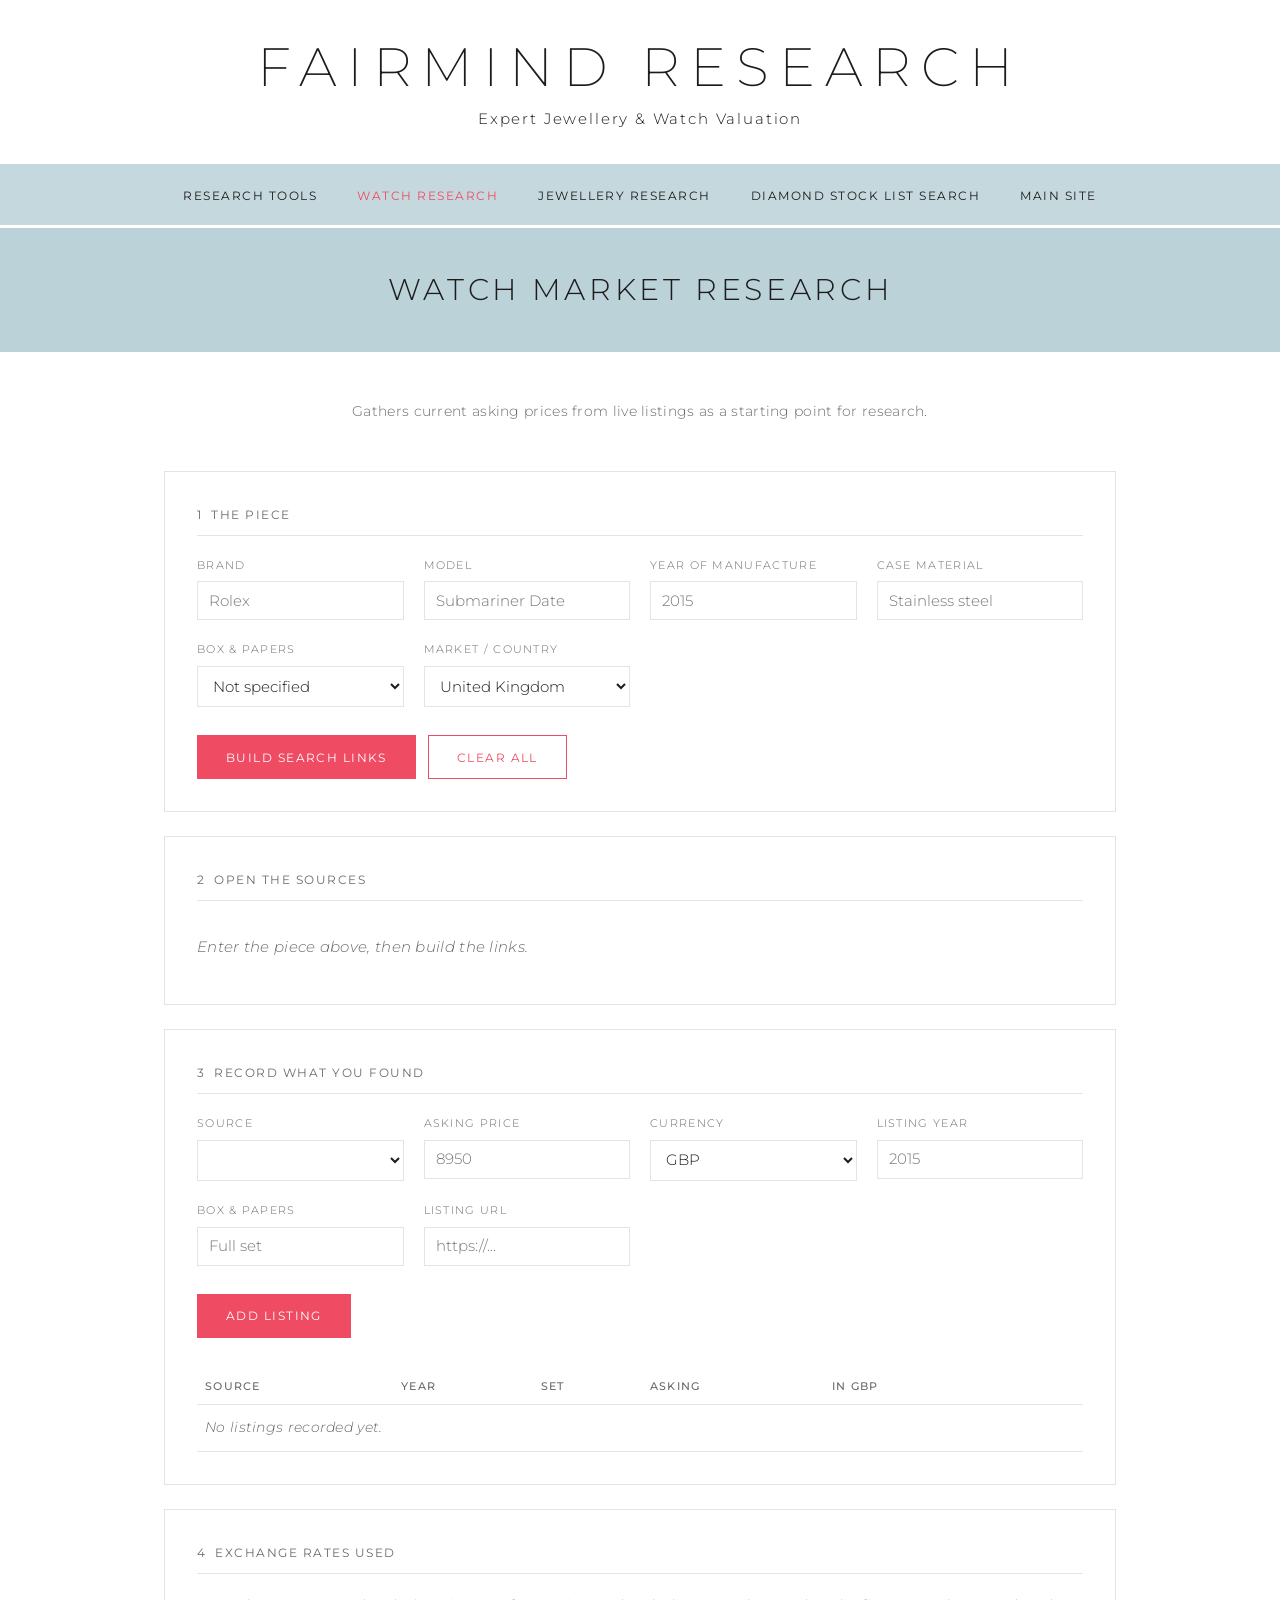
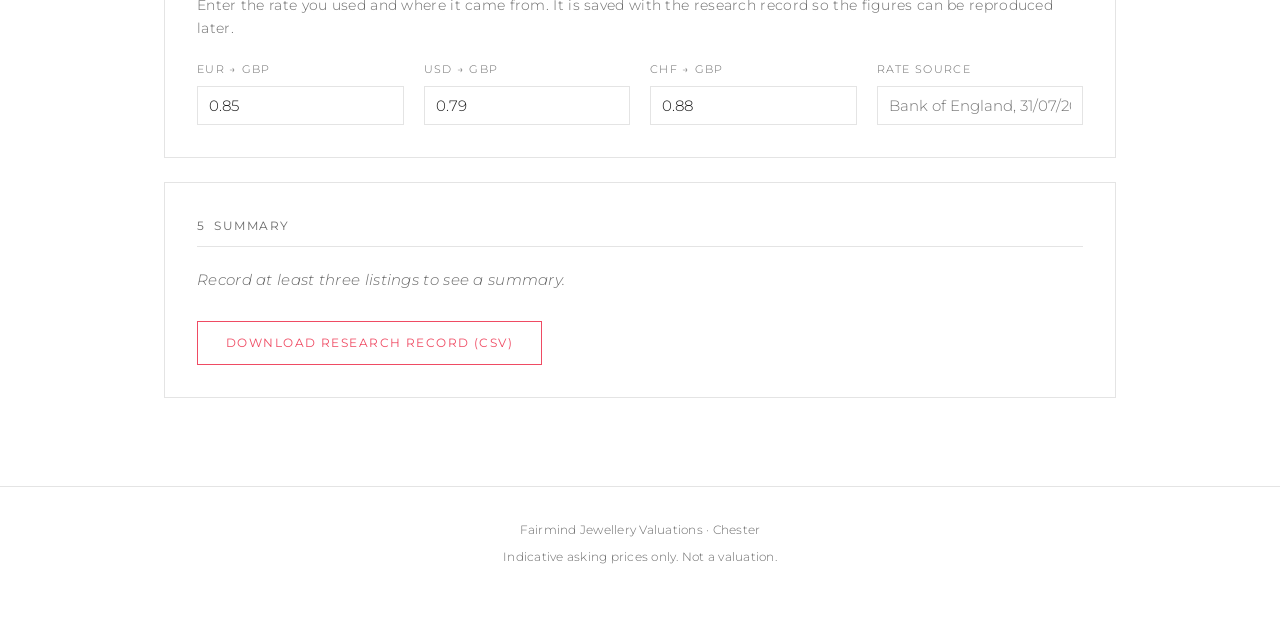
<file: watch-research.html>
<!DOCTYPE html>
<html lang="en-GB">
<head>
<meta charset="utf-8">
<meta name="viewport" content="width=device-width, initial-scale=1">
<title>Watch Market Research — Fairmind</title>

<link rel="preconnect" href="https://fonts.googleapis.com">
<link rel="preconnect" href="https://fonts.gstatic.com" crossorigin>
<link href="https://fonts.googleapis.com/css2?family=Montserrat:wght@200;300;400;500&display=swap" rel="stylesheet">
<link rel="stylesheet" href="styles.css">
</head>

<body>

<header class="masthead">
  <p class="wordmark">FAIRMIND RESEARCH</p>
  <p class="tagline">Expert Jewellery &amp; Watch Valuation</p>
</header>

<nav class="nav">
  <ul>
    <li><a href="index.html">Research Tools</a></li>
    <li><a href="watch-research.html" aria-current="page">Watch Research</a></li>
    <li><a href="jewellery-research.html">Jewellery Research</a></li>
    <li><a href="diamond-research.html">Diamond Stock List Search</a></li>
    <li><a href="https://www.fairmind.co.uk" target="_blank" rel="noopener">Main Site</a></li>
  </ul>
</nav>

<div class="band">
  <h1>Watch Market Research</h1>
</div>

<main>
  <div class="wrap">

    <div class="lead">
      <p class="muted">
        Gathers current asking prices from live listings as a starting point for research.
      </p>
    </div>

    <!-- ===== 1. THE PIECE ===== -->
    <section class="card">
      <p class="section-heading">1 &nbsp;The piece</p>
      <div class="grid">
        <div><label for="brand">Brand</label><input id="brand" placeholder="Rolex"></div>
        <div><label for="model">Model</label><input id="model" placeholder="Submariner Date"></div>
        <div><label for="year">Year of manufacture</label><input id="year" placeholder="2015"></div>
        <div><label for="material">Case material</label><input id="material" placeholder="Stainless steel"></div>
        <div>
          <label for="papers">Box &amp; papers</label>
          <select id="papers">
            <option value="">Not specified</option>
            <option>Full set</option>
            <option>Box only</option>
            <option>Papers only</option>
            <option>Watch only</option>
          </select>
        </div>
        <div>
          <label for="country">Market / country</label>
          <select id="country">
            <option value="UK">United Kingdom</option>
            <option value="EU">Europe</option>
            <option value="US">United States</option>
            <option value="ANY">Any</option>
          </select>
        </div>
      </div>
      <div class="actions">
        <button class="btn" onclick="buildSearches()">Build search links</button>
        <button class="btn outline" onclick="location.reload()">Clear all</button>
      </div>
    </section>

    <!-- ===== 2. SEARCH LINKS ===== -->
    <section class="card">
      <p class="section-heading">2 &nbsp;Open the sources</p>
      <ul class="sources" id="sourceList">
        <li class="empty">Enter the piece above, then build the links.</li>
      </ul>
    </section>

    <!-- ===== 3. RECORD LISTINGS ===== -->
    <section class="card">
      <p class="section-heading">3 &nbsp;Record what you found</p>
      <div class="grid">
        <div><label for="lSource">Source</label><select id="lSource"></select></div>
        <div><label for="lPrice">Asking price</label><input id="lPrice" type="number" step="0.01" placeholder="8950"></div>
        <div>
          <label for="lCur">Currency</label>
          <select id="lCur">
            <option>GBP</option><option>EUR</option><option>USD</option><option>CHF</option>
          </select>
        </div>
        <div><label for="lYear">Listing year</label><input id="lYear" placeholder="2015"></div>
        <div><label for="lPapers">Box &amp; papers</label><input id="lPapers" placeholder="Full set"></div>
        <div><label for="lUrl">Listing URL</label><input id="lUrl" placeholder="https://..."></div>
      </div>
      <div class="actions"><button class="btn" onclick="addListing()">Add listing</button></div>

      <table style="margin-top:2rem">
        <thead>
          <tr><th>Source</th><th>Year</th><th>Set</th><th>Asking</th><th>In GBP</th><th></th><th></th></tr>
        </thead>
        <tbody id="rows">
          <tr><td colspan="7" class="empty">No listings recorded yet.</td></tr>
        </tbody>
      </table>
    </section>

    <!-- ===== 4. EXCHANGE RATES ===== -->
    <section class="card">
      <p class="section-heading">4 &nbsp;Exchange rates used</p>
      <p class="muted">
        Enter the rate you used and where it came from. It is saved with the research
        record so the figures can be reproduced later.
      </p>
      <div class="grid" style="margin-top:1.25rem">
        <div><label for="rEUR">EUR &rarr; GBP</label><input id="rEUR" type="number" step="0.0001" value="0.85" onchange="render()"></div>
        <div><label for="rUSD">USD &rarr; GBP</label><input id="rUSD" type="number" step="0.0001" value="0.79" onchange="render()"></div>
        <div><label for="rCHF">CHF &rarr; GBP</label><input id="rCHF" type="number" step="0.0001" value="0.88" onchange="render()"></div>
        <div><label for="rSrc">Rate source</label><input id="rSrc" placeholder="Bank of England, 31/07/2026"></div>
      </div>
    </section>

    <!-- ===== 5. SUMMARY ===== -->
    <section class="card">
      <p class="section-heading">5 &nbsp;Summary</p>
      <div id="summary"><p class="empty">Record at least three listings to see a summary.</p></div>
      <div class="actions">
        <button class="btn outline" onclick="exportCSV()">Download research record (CSV)</button>
      </div>
    </section>

  </div>
</main>

<footer>
  <p>Fairmind Jewellery Valuations &middot; Chester</p>
  <p>Indicative asking prices only. Not a valuation.</p>
</footer>

<script>
/* ==========================================================================
   CONFIGURATION — the part you will edit most
   --------------------------------------------------------------------------
   Each source needs a function that turns the form values into that site's
   own search URL. NONE OF THESE ARE VERIFIED except eBay. To fix each one:
     1. Go to the site and run a real search by hand.
     2. Copy the URL from the address bar.
     3. Work out which bit is your search text and which bits are filters.
     4. Rewrite the url() function below to reproduce it.
   encodeURIComponent() escapes spaces and symbols so the URL stays valid.
   ========================================================================== */
const SOURCES = [
  {
    name: 'eBay UK',
    note: 'Verified pattern.',
    url: q => `https://www.ebay.co.uk/sch/i.html?_nkw=${encodeURIComponent(q.terms)}`
  },
  {
    name: 'Chrono24',
    /* dosearch=true is required — without it the query param is ignored and
       the site just shows a generic landing page. For an exact brand+model
       match Chrono24 redirects to its own canonical category page (e.g.
       /rolex/submariner--mod1.htm) but still honours the query string, so
       this pattern works whether or not that redirect happens. */
    note: 'Verified pattern.',
    url: q => `https://www.chrono24.co.uk/search/index.htm?dosearch=true&query=${encodeURIComponent(q.terms)}`
  },
  {
    name: 'Watchfinder',
    note: 'Verified pattern.',
    url: q => `https://www.watchfinder.co.uk/search?q=${encodeURIComponent(q.terms)}`
  },
  {
    name: 'Watches of Switzerland',
    note: 'Verified pattern.',
    url: q => `https://www.watches-of-switzerland.co.uk/search?q=${encodeURIComponent(q.terms)}`
  }
];

/* How far from the median a listing must sit before it is flagged. 0.25 = 25%.
   Flagged listings are excluded from the trimmed mean but still shown. */
const OUTLIER_THRESHOLD = 0.25;

/* ========================================================================== */

let listings = [];

function piece() {
  const g = id => document.getElementById(id).value.trim();
  const p = { brand:g('brand'), model:g('model'), year:g('year'),
              material:g('material'), papers:g('papers'), country:g('country') };
  p.terms = [p.brand, p.model].filter(Boolean).join(' ');
  return p;
}

function rates() {
  const n = id => parseFloat(document.getElementById(id).value) || 0;
  return { GBP: 1, EUR: n('rEUR'), USD: n('rUSD'), CHF: n('rCHF') };
}

function buildSearches() {
  const q = piece();
  const list = document.getElementById('sourceList');
  const picker = document.getElementById('lSource');

  if (!q.terms) {
    list.innerHTML = '<li class="empty">Enter at least a brand before building links.</li>';
    return;
  }

  list.innerHTML = '';
  picker.innerHTML = '';
  SOURCES.forEach(s => {
    const li = document.createElement('li');
    const a = document.createElement('a');
    a.href = s.url(q);
    a.target = '_blank';
    a.rel = 'noopener';
    a.textContent = s.name;
    const note = document.createElement('span');
    note.className = 'muted';
    note.textContent = s.note;
    li.append(a, note);
    list.appendChild(li);

    const opt = document.createElement('option');
    opt.textContent = s.name;
    picker.appendChild(opt);
  });
}

function addListing() {
  const g = id => document.getElementById(id).value.trim();
  const price = parseFloat(g('lPrice'));
  if (!price) { alert('Enter the asking price.'); return; }

  listings.push({
    source: g('lSource') || '—',
    price: price,
    currency: g('lCur'),
    year: g('lYear'),
    papers: g('lPapers'),
    url: g('lUrl'),
    captured: new Date().toISOString()
  });

  ['lPrice','lYear','lPapers','lUrl'].forEach(id => document.getElementById(id).value = '');
  render();
}

function removeListing(i) { listings.splice(i, 1); render(); }

function gbp(l)   { return l.price * (rates()[l.currency] || 0); }
function money(n) { return '£' + n.toLocaleString('en-GB', { maximumFractionDigits: 0 }); }

function median(a) {
  const s = [...a].sort((x, y) => x - y), m = Math.floor(s.length / 2);
  return s.length % 2 ? s[m] : (s[m - 1] + s[m]) / 2;
}
function mean(a) { return a.reduce((t, n) => t + n, 0) / a.length; }

function render() {
  const tbody = document.getElementById('rows');
  const summary = document.getElementById('summary');

  if (!listings.length) {
    tbody.innerHTML = '<tr><td colspan="7" class="empty">No listings recorded yet.</td></tr>';
    summary.innerHTML = '<p class="empty">Record at least three listings to see a summary.</p>';
    return;
  }

  const values = listings.map(gbp);
  const med = median(values);
  const isOutlier = v => Math.abs(v - med) / med > OUTLIER_THRESHOLD;

  tbody.innerHTML = '';
  listings.forEach((l, i) => {
    const v = gbp(l);
    const tr = document.createElement('tr');
    if (isOutlier(v)) tr.className = 'outlier';
    tr.innerHTML = `
      <td>${l.url ? `<a href="${l.url}" target="_blank" rel="noopener">${l.source}</a>` : l.source}</td>
      <td>${l.year || '—'}</td>
      <td>${l.papers || '—'}</td>
      <td class="num">${l.price.toLocaleString('en-GB')} ${l.currency}</td>
      <td class="num">${money(v)}</td>
      <td>${isOutlier(v) ? '<span class="tag">outlier</span>' : ''}</td>
      <td><button class="del" onclick="removeListing(${i})" aria-label="Remove listing">&times;</button></td>`;
    tbody.appendChild(tr);
  });

  if (listings.length < 3) {
    summary.innerHTML = `<p class="empty">Insufficient data — ${listings.length} listing${listings.length === 1 ? '' : 's'} recorded, three needed before an average is shown.</p>`;
    return;
  }

  const kept = values.filter(v => !isOutlier(v));
  const dropped = values.length - kept.length;

  summary.innerHTML = `
    <div class="stats">
      <div class="stat"><div class="k">Listings</div><div class="v">${values.length}</div></div>
      <div class="stat"><div class="k">Median</div><div class="v">${money(med)}</div></div>
      <div class="stat"><div class="k">Mean (all)</div><div class="v">${money(mean(values))}</div></div>
      <div class="stat"><div class="k">Mean (trimmed)</div><div class="v">${kept.length ? money(mean(kept)) : '—'}</div></div>
      <div class="stat"><div class="k">Range</div><div class="v">${money(Math.min(...values))} – ${money(Math.max(...values))}</div></div>
    </div>
    ${dropped ? `<p class="muted">${dropped} listing${dropped === 1 ? '' : 's'} sat more than ${OUTLIER_THRESHOLD * 100}% from the median and ${dropped === 1 ? 'was' : 'were'} excluded from the trimmed mean.</p>` : ''}
    <div class="caveat">
      These are indicative asking prices from live listings on ${new Date().toLocaleDateString('en-GB')}.
      They are not values, and are not adjusted for condition, provenance, completeness
      or the purpose of the valuation.
    </div>`;
}

function exportCSV() {
  if (!listings.length) { alert('Nothing to export yet.'); return; }
  const q = piece();
  const r = rates();
  const esc = s => `"${String(s ?? '').replace(/"/g, '""')}"`;

  const lines = [
    ['Fairmind — watch market research record'],
    ['Search run', new Date().toLocaleString('en-GB')],
    ['Brand', q.brand], ['Model', q.model],
    ['Year', q.year], ['Material', q.material], ['Box & papers', q.papers],
    ['Market', q.country],
    ['FX rates', `EUR ${r.EUR} / USD ${r.USD} / CHF ${r.CHF}`],
    ['FX source', document.getElementById('rSrc').value],
    [],
    ['Source', 'Asking price', 'Currency', 'Price in GBP', 'Year', 'Box & papers', 'URL', 'Captured']
  ].map(row => row.map(esc).join(','));

  listings.forEach(l => lines.push([
    l.source, l.price, l.currency, Math.round(gbp(l)), l.year, l.papers, l.url, l.captured
  ].map(esc).join(',')));

  const blob = new Blob([lines.join('\n')], { type: 'text/csv' });
  const a = document.createElement('a');
  a.href = URL.createObjectURL(blob);
  a.download = `watch-research-${q.brand || 'search'}-${new Date().toISOString().slice(0,10)}.csv`;
  a.click();
  URL.revokeObjectURL(a.href);
}
</script>

</body>
</html>
</file>
<file: styles.css>
/* ==========================================================================
   Fairmind Research Tools — shared stylesheet
   Both pages load this file, so a change here updates the whole site.
   --------------------------------------------------------------------------
   Colours are estimated from the Fairmind site. To get them exact:
   open fairmind.co.uk, right-click the blue nav bar > Inspect, and read the
   background-color value. Paste it in below. Same for the pink button.
   ========================================================================== */

:root {
  /* Brand */
  --blue:       #c5d8de;   /* nav bar */
  --blue-deep:  #bcd2d9;   /* page title band */
  --pink:       #ef4b63;   /* active nav, buttons */
  --pink-deep:  #d93b52;   /* button hover */

  /* Neutrals */
  --ink:        #1c1c1c;
  --ink-soft:   #6b6b6b;
  --line:       #e4e4e4;
  --paper:      #ffffff;
  --wash:       #f7f8f8;

  /* Type */
  --font: 'Montserrat', 'Helvetica Neue', Arial, sans-serif;

  --wide:   .18em;   /* wordmark tracking */
  --medium: .12em;   /* nav and headings */
  --narrow: .02em;   /* body text */
}

/* --- base ---------------------------------------------------------------- */
* { box-sizing: border-box; }

body {
  margin: 0;
  background: var(--paper);
  color: var(--ink);
  font-family: var(--font);
  font-weight: 300;
  font-size: 15px;
  line-height: 1.7;
  letter-spacing: var(--narrow);
}

a { color: var(--pink); }

.wrap { max-width: 1000px; margin: 0 auto; padding: 0 1.5rem; }

/* --- masthead ------------------------------------------------------------ */
.masthead { text-align: center; padding: 2.5rem 1.5rem 2rem; }

.wordmark {
  font-size: clamp(2rem, 6vw, 3.4rem);
  font-weight: 200;
  letter-spacing: var(--wide);
  margin: 0;
  line-height: 1;
}

.tagline {
  margin: .75rem 0 0;
  font-size: clamp(.75rem, 2vw, .95rem);
  font-weight: 300;
  letter-spacing: var(--medium);
  color: var(--ink);
}

/* --- nav ----------------------------------------------------------------- */
.nav {
  background: var(--blue);
  border-bottom: 3px solid var(--paper);
}
.nav ul {
  list-style: none;
  margin: 0 auto;
  padding: 1.1rem 1.5rem;
  max-width: 1000px;
  display: flex;
  justify-content: center;
  flex-wrap: wrap;
  gap: 2.5rem;
}
.nav a {
  color: var(--ink);
  text-decoration: none;
  text-transform: uppercase;
  font-size: .78rem;
  font-weight: 400;
  letter-spacing: var(--medium);
}
.nav a:hover { color: var(--pink); }
.nav a[aria-current="page"] { color: var(--pink); }

/* --- page title band ----------------------------------------------------- */
.band {
  background: var(--blue-deep);
  text-align: center;
  padding: 2.25rem 1.5rem;
}
.band h1 {
  margin: 0;
  font-size: clamp(1.25rem, 4vw, 1.9rem);
  font-weight: 300;
  text-transform: uppercase;
  letter-spacing: var(--medium);
}

/* --- content ------------------------------------------------------------- */
main { padding: 3rem 0 4rem; }

.lead {
  max-width: 640px;
  margin: 0 auto 3rem;
  text-align: center;
}
.lead p { margin: 0 0 1rem; }
.lead p:last-child { margin-bottom: 0; }

h2 {
  font-weight: 300;
  font-size: 1.35rem;
  letter-spacing: var(--narrow);
  margin: 0 0 1.25rem;
}

.section-heading {
  font-weight: 400;
  font-size: .78rem;
  text-transform: uppercase;
  letter-spacing: var(--medium);
  color: var(--ink-soft);
  margin: 0 0 1.25rem;
  padding-bottom: .6rem;
  border-bottom: 1px solid var(--line);
}

.muted { color: var(--ink-soft); font-size: .85rem; }
.centre { text-align: center; }

/* --- tool cards (homepage) ------------------------------------------------ */
.tools {
  display: grid;
  grid-template-columns: repeat(auto-fit, minmax(260px, 1fr));
  gap: 1.5rem;
}
.tool {
  border: 1px solid var(--line);
  padding: 2rem 1.75rem;
  display: flex;
  flex-direction: column;
}
.tool h3 {
  margin: 0 0 .75rem;
  font-weight: 400;
  font-size: 1.05rem;
  letter-spacing: var(--narrow);
}
.tool p { margin: 0 0 1.75rem; color: var(--ink-soft); font-size: .88rem; }
.tool .btn { margin-top: auto; align-self: flex-start; }
.tool.soon { background: var(--wash); }
.tool.soon h3, .tool.soon p { color: var(--ink-soft); }

.pill {
  display: inline-block;
  font-size: .65rem;
  text-transform: uppercase;
  letter-spacing: var(--medium);
  color: var(--ink-soft);
  border: 1px solid var(--line);
  padding: .15rem .5rem;
  margin-bottom: 1rem;
}

/* --- buttons ------------------------------------------------------------- */
.btn {
  display: inline-block;
  font-family: var(--font);
  font-size: .75rem;
  font-weight: 400;
  text-transform: uppercase;
  letter-spacing: var(--medium);
  text-decoration: none;
  padding: .85rem 1.75rem;
  border: 1px solid var(--pink);
  background: var(--pink);
  color: #fff;
  cursor: pointer;
}
.btn:hover { background: var(--pink-deep); border-color: var(--pink-deep); }

.btn.outline { background: none; color: var(--pink); }
.btn.outline:hover { background: var(--wash); color: var(--pink-deep); }

.btn:disabled,
.btn.disabled {
  background: var(--line);
  border-color: var(--line);
  color: var(--ink-soft);
  cursor: default;
  pointer-events: none;
}

/* --- forms --------------------------------------------------------------- */
.card {
  border: 1px solid var(--line);
  padding: 2rem;
  margin-bottom: 1.5rem;
}

.grid {
  display: grid;
  grid-template-columns: repeat(auto-fit, minmax(190px, 1fr));
  gap: 1.25rem;
}

label {
  display: block;
  font-size: .68rem;
  text-transform: uppercase;
  letter-spacing: var(--medium);
  color: var(--ink-soft);
  margin-bottom: .45rem;
}

input, select {
  width: 100%;
  padding: .6rem .7rem;
  border: 1px solid var(--line);
  border-radius: 0;
  background: var(--paper);
  color: var(--ink);
  font-family: var(--font);
  font-size: .92rem;
  font-weight: 300;
}
input:focus, select:focus {
  outline: 2px solid var(--pink);
  outline-offset: 1px;
}

.actions { margin-top: 1.75rem; display: flex; gap: .75rem; flex-wrap: wrap; }

/* --- source links -------------------------------------------------------- */
.sources { list-style: none; padding: 0; margin: 0; }
.sources li {
  display: flex;
  justify-content: space-between;
  align-items: baseline;
  gap: 1.5rem;
  padding: .8rem 0;
  border-bottom: 1px solid var(--line);
}
.sources li:last-child { border-bottom: 0; }
.sources a {
  font-weight: 400;
  text-decoration: none;
  letter-spacing: var(--narrow);
}
.sources a:hover { text-decoration: underline; }

/* --- table --------------------------------------------------------------- */
table { width: 100%; border-collapse: collapse; font-size: .88rem; }
th {
  text-align: left;
  font-size: .66rem;
  text-transform: uppercase;
  letter-spacing: var(--medium);
  color: var(--ink-soft);
  font-weight: 500;
  padding: .5rem .5rem;
  border-bottom: 1px solid var(--line);
}
td {
  padding: .7rem .5rem;
  border-bottom: 1px solid var(--line);
  vertical-align: top;
}
td.num { text-align: right; white-space: nowrap; font-variant-numeric: tabular-nums; }
tr.outlier td { background: #fdf4f5; }

.tag {
  display: inline-block;
  font-size: .62rem;
  text-transform: uppercase;
  letter-spacing: var(--medium);
  color: var(--pink);
  border: 1px solid var(--pink);
  padding: 0 .35rem;
}

.del {
  background: none;
  border: 0;
  color: var(--ink-soft);
  cursor: pointer;
  padding: 0 .3rem;
  font-size: 1.1rem;
  line-height: 1;
}
.del:hover { color: var(--pink); }

/* --- summary ------------------------------------------------------------- */
.stats {
  display: grid;
  grid-template-columns: repeat(auto-fit, minmax(150px, 1fr));
  gap: 1.5rem;
  margin-bottom: 1.5rem;
}
.stat { border-left: 2px solid var(--blue); padding-left: 1rem; }
.stat .k {
  font-size: .66rem;
  text-transform: uppercase;
  letter-spacing: var(--medium);
  color: var(--ink-soft);
}
.stat .v { font-size: 1.3rem; font-weight: 300; font-variant-numeric: tabular-nums; }

.empty { color: var(--ink-soft); font-style: italic; }

.caveat {
  margin-top: 1.5rem;
  padding: 1rem 1.25rem;
  background: var(--wash);
  border-left: 2px solid var(--blue);
  font-size: .82rem;
  color: var(--ink-soft);
}

/* --- checkbox dropdown (diamond tool: colour & clarity, multi-select) ---- */
.dropdown-check { position: relative; }
.dropdown-check-btn {
  width: 100%;
  text-align: left;
  padding: .6rem .7rem;
  border: 1px solid var(--line);
  background: var(--paper);
  color: var(--ink);
  font-family: var(--font);
  font-size: .92rem;
  font-weight: 300;
  cursor: pointer;
}
.dropdown-check-btn:focus { outline: 2px solid var(--pink); outline-offset: 1px; }
.dropdown-check-panel {
  display: none;
  position: absolute;
  z-index: 10;
  top: calc(100% + 2px);
  left: 0;
  right: 0;
  max-height: 220px;
  overflow-y: auto;
  background: var(--paper);
  border: 1px solid var(--line);
  box-shadow: 0 4px 10px rgba(0,0,0,.08);
}
.dropdown-check-panel.open { display: block; }
.dropdown-check-option {
  display: flex;
  align-items: center;
  gap: .35rem;
  padding: .5rem .7rem;
  font-size: .88rem;
  cursor: pointer;
}
.dropdown-check-option:hover { background: var(--wash); }
/* The site-wide "input, select { width: 100% }" rule above is meant for text
   fields and dropdowns — without this, it also stretches these checkboxes to
   fill the row, shoving the label off to the right of the visible box. */
.dropdown-check-option input[type="checkbox"] {
  width: auto;
  flex: none;
}

/* --- market segments (jewellery tool) ------------------------------------- */
.segment { margin-bottom: 2.5rem; }
.segment:last-child { margin-bottom: 0; }

.segment-title {
  font-size: .8rem;
  font-weight: 400;
  text-transform: uppercase;
  letter-spacing: var(--medium);
  margin: 0 0 .35rem;
}
.segment-note {
  margin: 0 0 1.25rem;
  font-size: .82rem;
  color: var(--ink-soft);
}

.warn {
  padding: 1rem 1.25rem;
  background: #fdf4f5;
  border-left: 2px solid var(--pink);
  font-size: .82rem;
  margin: 1.5rem 0 0;
}

/* --- footer -------------------------------------------------------------- */
footer {
  border-top: 1px solid var(--line);
  padding: 2rem 1.5rem 3rem;
  text-align: center;
  font-size: .78rem;
  color: var(--ink-soft);
  letter-spacing: var(--narrow);
}
footer p { margin: 0 0 .4rem; }

/* --- accessibility floor -------------------------------------------------- */
:focus-visible { outline: 2px solid var(--pink); outline-offset: 2px; }
@media (prefers-reduced-motion: reduce) {
  * { transition: none !important; animation: none !important; }
}
</file>
